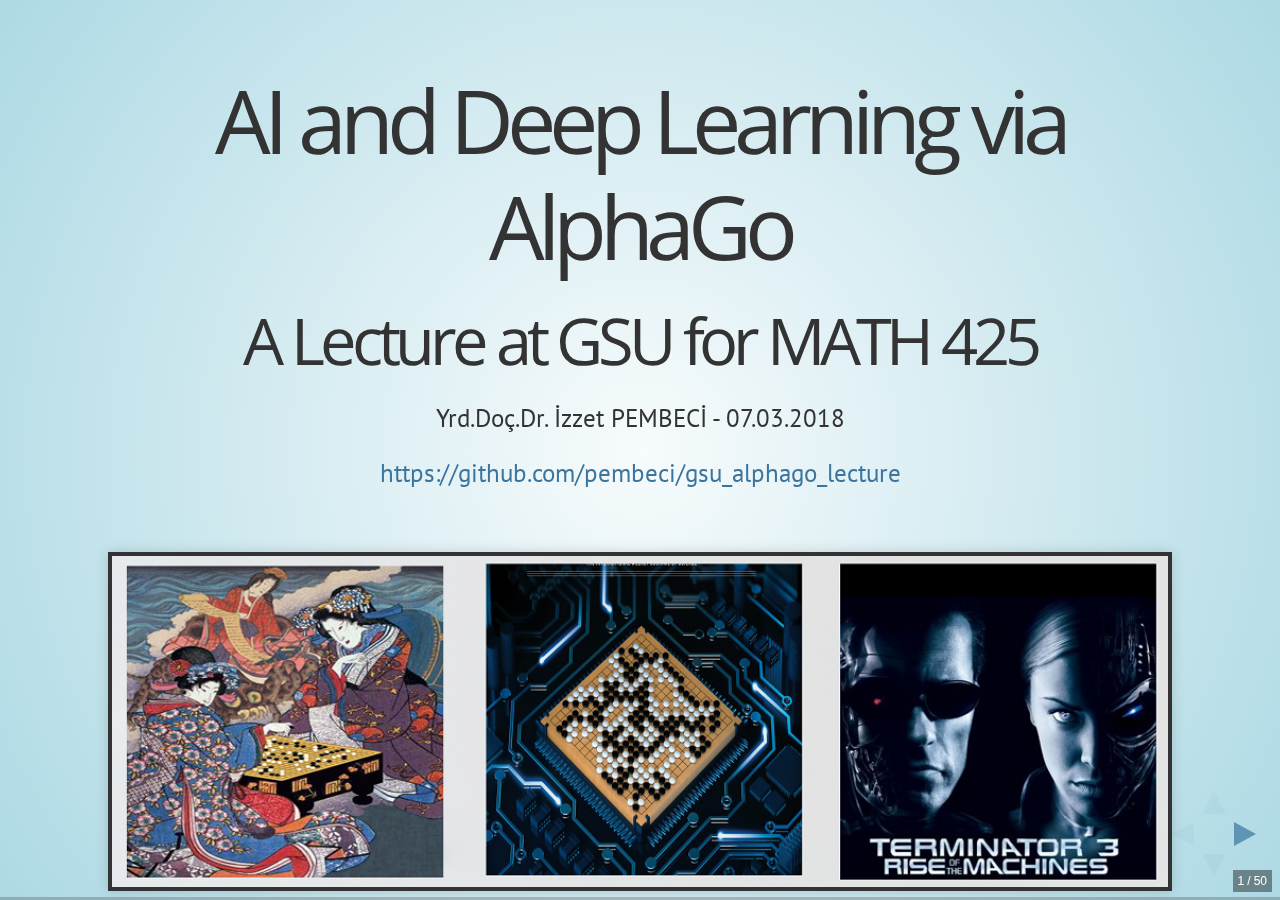
<file: index.html>
<!doctype html>
<html lang="en">

<head>
	<meta charset="utf-8">

	<title>AlphaGo and AI</title>

	<meta name="apple-mobile-web-app-capable" content="yes">
	<meta name="apple-mobile-web-app-status-bar-style" content="black-translucent">

	<meta name="viewport" content="width=device-width, initial-scale=1.0, maximum-scale=1.0, user-scalable=no, minimal-ui">
	<link rel="stylesheet" href="css/reveal.css">
	<link rel="stylesheet" href="css/theme/sky.css" id="theme">

	<!-- Code syntax highlighting -->
	<link rel="stylesheet" href="lib/css/zenburn.css">
	<style>
		.horitem {
			display: inline-block;
			height: 100%;
			margin: 5px;
			background-size: contain;
			background-repeat: no-repeat;
			background-position: 50% 50%;
		}

		.horitem * {
			background-size: contain;
			background-repeat: no-repeat;
			background-position: 50% 50%;
		}
	</style>

	<!-- Printing and PDF exports -->
	<script>
		var link = document.createElement('link');
		link.rel = 'stylesheet';
		link.type = 'text/css';
		link.href = window.location.search.match(/print-pdf/gi) ? 'css/print/pdf.css' : 'css/print/paper.css';
		document.getElementsByTagName('head')[0].appendChild(link);
	</script>

	<!--[if lt IE 9]>
		<script src="lib/js/html5shiv.js"></script>
		<![endif]-->
</head>

<body>

	<div class="reveal">

		<!-- Any section element inside of this container is displayed as a slide -->
		<div class="slides">
			<section>
				<h2>AI and Deep Learning via AlphaGo</h2>
				<h3>A Lecture at GSU for MATH 425</h3>
				<p>
					<small>Yrd.Doç.Dr. İzzet PEMBECİ - 07.03.2018</small><br />
					<small><a href="https://github.com/pembeci/gsu_alphago_lecture">https://github.com/pembeci/gsu_alphago_lecture</a></small>
				</p>
				<img src="img/go_poster_footer.png" />
			</section>

			<section>
				<section>
					<h3>Talk Plan</h3>
					<ul>
						<li><b>AI, Machine Learning, Data Science</b></li>
						<li>Why AlphaGo?</li>
						<li>Game of Go, How Computers Play Games</li>
						<li>AlphaGo
							<ul>
								<li>Monte Carlo Tree Search</li>
								<li>Reinforcement Learning</li>
								<li>Deep Learning</li>
							</ul>
						</li>
					</ul>
				</section>
				<section>
					<h3>Relation of AI, ML, DL</h3>
					<div class="stretch">
						<div class="horitem" style="height:100%; width:100%; background-image: url(img/ai_venn2.png)"></div>
					</div>
				</section>
				<section>
					<h3>Relation of AI, ML, DL</h3>
					<div class="stretch">
						<div class="horitem" style="height:100%; width:100%; background-image: url(img/ai_fields.jpg)"></div>
					</div>
				</section>
				<section>
					<h3>Relation of AI, ML, DL</h3>
					<div class="stretch">
						<div class="horitem" style="height:100%; width:100%; background-image: url(img/ai_domains.png)"></div>
					</div>
				</section>
				<section>
					<h3>Relation of AI, ML, DL</h3>
					<div class="stretch">
						<div class="horitem" style="height:100%; width:100%; background-image: url(img/ai_domains.jpg)"></div>
					</div>
				</section>
				<section>
					<h3>AI in Business</h3>
					<div class="stretch">
						<div class="horitem" style="height:100%; width:100%; background-image: url(img/ai_startups2.jpg)"></div>
					</div>
				</section>
				<section>
					<h3>AI in Business. Transportation</h3>
					<div class="stretch">
						<div class="horitem" style="height:100%; width:100%; background-image: url(img/ai_trasportation.jpg)"></div>
					</div>
				</section>
				<section>
					<h3>AI in Business. Health Care.</h3>
					<div class="stretch">
						<div class="horitem" style="height:100%; width:100%; background-image: url(img/ai-healthcare.jpg)"></div>
					</div>
				</section>
				<section>
					<h3>AI in Business. Across sectors & Global.</h3>
					<div class="stretch">
						<div class="horitem" style="height:100%; width:100%; background-image: url(img/ai_companies_map.jpg)"></div>
					</div>
				</section>
			</section>
			<section>
				<section>
					<h3>What About Data Science? DIKW Pyramid.</h3>
					<div class="stretch">
						<div class="horitem" style="height:100%; width:100%; background-image: url(img/dikw1.png)"></div>
					</div>
				</section>
				<section>
					<div class="stretch">
						<div class="horitem" style="width:100%; height:35%; background-image: url(img/dikw4.png)"></div>
	          <div class="horitem" style="width:55%; height:65%; background-image: url(img/dikw2.png)"></div>
						<div class="horitem" style="width:40%; height:65%; background-image: url(img/dikw3.jpg)"></div>
					</div>
				</section>
				<section>
					<h3>What About Data Science? Interdisciplinary.</h3>
					<div class="stretch">
						<div class="horitem" style="height:100%; width:100%; background-image: url(img/data_sci_venn2.jpg)"></div>
					</div>
			  </section>
				<section>
					<h3>Data Science is actually about Data Scientist.</h3>
					<div class="stretch">
						<div class="horitem" style="height:100%; width:100%; background-image: url(img/data-scientist-define.jpg)"></div>
					</div>
			  </section>
				<section>
					<h3>Data Science is actually about Data Scientist.</h3>
					<div class="stretch">
						<div class="horitem" style="height:100%; width:100%; background-image: url(img/data-scientist-venn1.jpg)"></div>
					</div>
			  </section>

				<section>
					<h3>How can I become a data scientist?</h3>
					<div class="stretch" style="margin-bottom: 3%;">
						<div class="horitem" style="height:100%; width:35%; background-image: url(img/data_scientist_def.png)"></div>
						<div class="horitem" style="height:100%; width:62%; background-image: url(img/ai_is_stats.jpeg)"></div>
					</div>
					<ul>
						<li>Learn statistics well</li>
						<li>Learn Python and/or R</li>
						<li>Learn Machine Learning Algorithms</li>
						<li>MOOCs, <a href="https://www.datacamp.com">Datacamp</a></li>
						<li>Hone your skills. Kaggle etc., Senior Design Project? Graduate Programs (MS, Phd)</li>
						<li>Google it. A good <a href="https://www.quora.com/How-can-I-become-a-data-scientist-1 ">page</a>.</li>
					</ul>
				</section>
			</section>
			</section>

      <section>
				<section>
					<h3>Talk Plan</h3>
					<ul>
						<li>AI, Machine Learning, Data Science<</li>
						<li><b>Why AlphaGo?</b></li>
						<li>Game of Go, How Computers Play Games</li>
						<li>AlphaGo
							<ul>
								<li>Monte Carlo Tree Search</li>
								<li>Reinforcement Learning</li>
								<li>Deep Learning</li>
							</ul>
						</li>
					</ul>
				</section>
					<section>
						<h3>Why AlphaGo?</h3>
						<div class="stretch">
							<div class="horitem" style="width:45%">
								<a href="http://bilmuh.mu.edu.tr/tr/etkinlik/bilgisayarlar-neden-go-oynayamayi-beceremezler-21-mart-cuma-3616">
									<div class="fragment" style="height:55%; background-image: url(img/seminer1.png);"></div>
								</a>
								<div class="fragment" style="height: 45%; background-image: url(img/Fan-Hui-vs-AlphaGo.jpg);">
								</div>
							</div>
							<div class="horitem" style="width:45%">
								<div class="fragment" style="height: 55%; background-image: url(img/nature-cover.jpg);">
								</div>
								<div class="fragment" style="height: 45%; background-image: url(img/sedol_match.jpg);">
								</div>
							</div>
						</div>
					</section>
					<section>
						<div class="stretch">
							<div class="horitem" style="height: 100%; width:100%; background-image: url(img/betting.jpg);"></div>
						</div>
					</section>

					<section data-background="img/korea1.jpg"></section>
					<section data-background="img/korea2.jpg"></section>
					<section data-background="img/watching6.jpg"></section>
					<section data-background="img/watching1.jpg"></section>
					<section data-background="img/watching5.jpg"></section>
					<section data-background="img/watching2.jpg"></section>
					<section data-background="img/watching3.jpg"></section>

					<section data-background="#666" style="background-image:url(img/alphago_logo_small.png);">
						<div class="stretch">
							<div class="horitem" style="height: 100%; width:100%; background-image: url(img/headline1.jpg);"></div>
						</div>
					</section>
					<section data-background="#666" style="background-image:url(img/alphago_logo_small.png);">
						<div class="stretch">
							<div class="horitem" style="height: 100%; width:100%; background-image: url(img/headline2.jpg);"></div>
						</div>
					</section>
					<section data-background="#666" style="background-image:url(img/alphago_logo_small.png);">
						<div class="stretch">
							<div class="horitem" style="height: 100%; width:100%; background-image: url(img/headline3.jpg);"></div>
						</div>
					</section>
					<section data-background="#666" style="background-image:url(img/alphago_logo_small.png);">
						<div class="stretch">
							<div class="horitem" style="height: 100%; width:100%; background-image: url(img/headline4.jpg);"></div>
						</div>
					</section>
					<section data-background="#666" style="background-image:url(img/alphago_logo_small.png);">
						<div class="stretch">
							<div class="horitem" style="height: 100%; width:100%; background-image: url(img/headline5.jpg);"></div>
						</div>
					</section>
			</section>

			<section>
					<section>
						<h3>Talk Plan</h3>
						<ul>
							<li>AI, Machine Learning, Data Science<</li>
							<li>Why AlphaGo?</li>
							<li><b>Game of Go, How Computers Play Games?</b></li>
							<li>AlphaGo
								<ul>
									<li>Monte Carlo Tree Search</li>
									<li>Reinforcement Learning</li>
									<li>Deep Learning</li>
								</ul>
							</li>
						</ul>
					</section>
				<section>
					<h3><img src="img/playing1.png" height=180 /><span style="padding: 0px 16px">Go</span>
						<img height=180 src="img/playing2.png" /></h3>
					<!-- <img style="position:absolute; top:-100px; left:-230px;" src="img/playing1.png" />
	                    <img style="position:absolute; top:-100px; right:-230px;" src="img/playing2.png" /> -->
					<ul>
						<li class="fragment">China (4th century BC, war, art), Korea (5th-7th cent.), Japan (7th cent., <a href="http://en.wikipedia.org/wiki/Four_go_houses">Go Houses</a>), West (1900's)</li>
						<li class="fragment">Turkey (90's, <a href="http://www.go.metu.edu.tr/alparkilinc.html">Alpar Kılınç</a>, <a href="https://eksisozluk.com/sibumi--153274">Şibumi</a>/<a href="https://eksisozluk.com/trevanian--33822">Trevanian</a>, <a href="http://www.tgod.org.tr/gohane">Türkiye
								Go Oyuncuları Derneği</a>)</li>
						<li class="fragment">Strong Philosophy, Insights, Simple Rules, Visual Intuition</li>
						<li class="fragment">Player rankings (30k &rarr; 1k &rarr; 1d &rarr; 9d &rarr; 1p &rarr; 9p)</li>
						<li class="fragment">How can I learn?: <a href="http://senseis.xmp.net/">Web</a>, <a href="http://www.goproblems.com/">Problems</a>, Books, <a href="http://en.wikipedia.org/wiki/Internet_Go_server">Go Servers</a> (IGS, KGS, <a href="http://en.wikipedia.org/wiki/Go_software#User_Interfaces">Clients</a>)</li>
					</ul>
				</section>
				<section>
					<h3>Go Basic Rules</h3>
					<div style="float: left; width:45%;"><img src="img/Go-board-animated.gif" /></div>
					<ul style="width:45%; font-size:80%;">
						<li>Chess like mechanics: 2-person, black&white <em>equal</em> pieces, played into <em>grid intersections</em></li>
						<li>Rule 1 (liberty): Each stone (stone group) needs empty neighbors to breathe, otherwise they die (captured).</li>
						<li>Rule 2 (ko): Board state can't repeat.</li>
						<li>All other concepts derive from these.</li>
						<li>Scoring: Area surrounded + captured stones + handicap</li>
					</ul>
				</section>
				<section>
					<h3>Go Wisdom</h3>
					<ul style="font-size:90%;">
						<li class="fragment">Give your opponent what he wants.</li>
						<li class="fragment">He who rides on a tiger can never get off.</li>
						<li class="fragment">A rich man should not pick quarrels.</li>
						<li class="fragment">Greed for the win takes the win away.</li>
						<li class="fragment">Don't try to win. Try not to lose.</li>
						<li class="fragment">You can play Go but don't let Go play you.</li>
						<li class="fragment">Never wrestle with a pig.</li>
						<li class="fragment">Make a fist before striking.</li>
						<li class="fragment">Play urgent moves before big moves.</li>
						<li class="fragment">Make a feint to the East while attacking in the West.</li>
						<li class="fragment">Play fast, die fast. Play slow, die slow.</li>
					</ul>
				</section>
			</section>

			<section>
				<section>
					<h3>AI Early History</h3>
					<ul style="font-size:90%;">
						<li class="fragment">1950 - Turing Test</li>
						<li class="fragment">1950 - Claude Shannon: Analysis of Chess as a Search Problem</li>
						<li class="fragment">1951 - Checker and Chess Programs</li>
						<li class="fragment">1956 - Dartmouth College summer <b>AI</b> conference</li>
						<li class="fragment">1959 - MIT AI Lab</li>
						<li class="fragment">1961 - Symbolic Computing, Calculus Problems</li>
						<li class="fragment">1965 - ELIZA, First chat bot</li>
						<li class="fragment">1966 - Machine Translation mission impossible.<br/>Natural Language Processing to sleep.</li>
						<li class="fragment">1969 - Minsky & Pappert, Perceptrons,<br/>but soon after Neural Networks to sleep</li>
						<li class="fragment">First Winter of AI</li>
					</ul>
				</section>
				<section>
					<h3>AI Recent History</h3>
					<ul style="font-size:85%;">
						<li class="fragment">1980s - Expert Systems, Commercialization</li>
						<li class="fragment">1986 - Neural Networks awakens. Backpropogation (1974)</li>
						<li class="fragment">1991 - Dart, 1991 First Gulf War</li>
						<li class="fragment">1994 - Chinook, English Checker Champion</li>
						<li class="fragment">1995 - No Hands Across America, 4500km, no gas/accelaration</li>
						<li class="fragment">1997 - Deep Blue beats Kasparov.</li>
						<li class="fragment">1997 - Othello (Reversi) World Champion</li>
						<li class="fragment">1998 - Furby, robotlar at home</li>
						<li class="fragment">1998 - TD-Gammon, Bakcgammon WC, Reinforcement Learning</li>
						<li class="fragment">2009 - Self Driving Car, Google</li>
						<li class="fragment">2011 - IBM Watson, Jeopardy World Champion</li>
						<li class="fragment">2013 - HRP2 (Japana/Google), drive a vehicle, walk over debris, climb a ladder, remove debris, walk through doors, cut through a wall, close valves and connect a hose</li>
						<li class="fragment">2016 - AlphaGo</li>
				</section>
				<section>
					<h3>Game Playing AI</h3>
					<ul>
						<li class="fragment">Test ground for AI methods, Challenging, Fun</li>
						<li class="fragment">Formally defined rules, Many possibilities (search space)</li>
						<li class="fragment">Uncertainties (opponent, luck), time constraints, partial information</li>
						<li class="fragment">Solved: Chinook (1994), Chess (Deep Blue-Kasparov 1997, Deep Fritz-Kramnik 2006), Othello (1997), Scrabble (Maven, 1998), Backgammon (TD-Gammon, 1998)</li>
						<li class="fragment">New Goals: <strike>Poker</strike>, <strike>Go</strike>, Boards Games (Settlers of Catan), MMORPG, General Game Playing</li>
					</ul>
				</section>
				<section>
					<h3>Game Trees</h3>
					<img src="img/arbre-tic-tac-toe1.gif" />
					<p>How Big: <a href="img/game_trees.png">Table</a></p>
				</section>
				<section>
					<h3>Exponential Growth</h3>
					<table style="font-size: 70%" cellspacing="0" cellpadding="5" border="1" rules="all">
						<thead>
							<tr>
								<th>Complexity Class</th>
								<th>N = 10</th>
								<th>N = 100</th>
								<th>N = 1,000</th>
								<th>...</th>
								<th>N = 1,000,000</th>
						</thead>
						<tbody>
							<tr>
								<td>O(1)</td>
								<td>1x10<sup>-7</sup><br>seconds</td>
								<td>1x10<sup>-7</sup><br>seconds</td>
								<td>1x10<sup>-7</sup><br>seconds</td>
								<td>...</td>
								<td>1x10<sup>-7</sup><br>seconds</td>

							<tr>
								<td>O(log<sub>2</sub>N)</td>
								<td>3.3x10<sup>-7</sup><br>seconds</td>
								<td>6.6x10<sup>-7</sup><br>seconds</td>
								<td>10x10<sup>-7</sup><br>seconds</td>
								<td>...</td>
								<td>20x10<sup>-7</sup><br>seconds</td>

							<tr>
								<td>O(N)</td>
								<td>1x10<sup>-7</sup><br>seconds</td>
								<td>1x10<sup>-6</sup><br>seconds</td>
								<td>1x10<sup>-5</sup><br>seconds</td>
								<td>...</td>
								<td>1x10<sup>-3</sup><br>seconds</td>

							<tr>
								<td>O(N<sup>2</sup>)</td>
								<td>1x10<sup>-6</sup><br>seconds</td>
								<td>1x10<sup>-4</sup><br>seconds</td>
								<td>1x10<sup>-2</sup><br>seconds</td>
								<td>...</td>
								<td>2.7<br>hours</td>

							<tr>
								<td>O(N<sup>3</sup>)</td>
								<td>1x10<sup>-5</sup><br>seconds</td>
								<td>1x10<sup>-2</sup><br>seconds</td>
								<td>10<br>seconds</td>
								<td>...</td>
								<td>3x10<sup>3</sup><br>years</td>

							<tr>
								<td>O(2<sup>N</sup>)</td>
								<td>1x10<sup>-5</sup><br>seconds</td>
								<td>4x10<sup>21</sup><br>centuries</td>
								<td>forgetaboutit</td>
								<td>...</td>
								<td>forgetaboutit</td>
						</tbody>
					</table>
				</section>
				<section>
					<h3>Evaluation Function</h3>
					<img src="img/eval_fn.gif" style="float:left; width:45%;" />
					<ul style="font-size: 80%; float:right; width:45%;">
						<li><code>f(P) = 200(K-K') + 9(Q-Q') + 5(R-R') + 3(B-B'+N-N') + (P-P') - 0.5(D-D'+S-S'+I-I') + 0.1(M-M') + ...</code></li>
						<li>K, Q, R, B, N, P are the number of white kings, queens, rooks, bishops, knights and pawns on the board.</li>
						<li>D, S, I are doubled, backward and isolated white pawns.</li>
						<li>M represents white mobility (measured, say, as the number of legal moves available to White)</li>
					</ul>
				</section>
				<section>
					<h3>Partial Search (Minimax, Alfa-Beta pruning)</h3>
					<img src="img/minimax_tree_chess.jpg" />
				</section>
				<section>
					<h3>Go and Search</h3>
					<img src="img/go_arama.jpg" />
				</section>
			</section>


			<section>
				<section>
					<h3>Talk Plan</h3>
					<ul>
						<li>AI, Machine Learning, Data Science<</li>
						<li>Why AlphaGo?</li>
						<li>Game of Go, How Computers Play Games</li>
						<li><b>AlphaGo</b>
							<ul>
								<li>Monte Carlo Tree Search</li>
								<li>Reinforcement Learning</li>
								<li>Deep Learning</li>
							</ul>
						</li>
					</ul>
				</section>
				<section>
					<h3>Monte Carlo Search Tree</h3>
					<div class="stretch">
						<div class="horitem" style="height:100%; width:100%;
                                                     background-image: url(img/MCTS.svg.png)"></div>
					</div>
				</section>
				<section>
					<h3>Monte Carlo Search Tree</h3>
					<div class="stretch">
						<div class="horitem" style="height:100%; width:100%;
                                                     background-image: url(img/alphago_mcst.jpg)"></div>
					</div>
				</section>
				<section>
					<h3>Reinforcement Learning</h3>
					<a href="https://slideplayer.com/slide/5336086/">LINK TO SLIDES :)</a>
				</section>
			</section>








			<section>
				<section>
					<h3>Deep Learning</h3>
					<ul>
						<li>Multilayer (deep) Artificial Neural Networks (<a href="https://lecture-demo.ira.uka.de/neural-network-demo/">simple NN demo</a> )</li>
						<li><a href="http://neuralnetworksanddeeplearning.com/chap1.html">Tutorial for ANN and Deep Learning</a></li>
						<li>Some mathematical/algorithmic improvements to NN</li>
						<li>Faster Computers. Parallel Computing, GPUs.</li>
						<li>Convolutional Networks (<a href="https://medium.freecodecamp.org/an-intuitive-guide-to-convolutional-neural-networks-260c2de0a050">good intro</a>), (<a href="https://distill.pub/2018/building-blocks/">interpretation</a>)</li>
						<li>Some Applications:
							<a href="http://bryanrussell.org/projects/recognitionBySceneAlignment/index.html">Object</a> <a href="http://www.clarifai.com/#demo">recognition</a>,
							<a href="http://cvlab.postech.ac.kr/research/dppnet/supplementary/index.html">Visual Question Answering</a>,
							<a href="http://erikbern.com/2016/01/21/analyzing-50k-fonts-using-deep-neural-networks/">Fonts</a>,

							<a href="http://rare-technologies.com/word2vec-tutorial/">Word Vectors</a> (
							<a href="http://multithreaded.stitchfix.com/blog/2015/03/11/word-is-worth-a-thousand-vectors/">an application</a>),
							<a href="https://www.jukedeck.com/">Generate Music</a>,
							<a href="https://deepart.io/latest/">DeepArt</a>
						</li>
						<li><a href="http://www.kdnuggets.com/2016/01/seven-steps-deep-learning.html">Other resources</a></li>
					</ul>
			</section>
			<section>
				<h3>AlphaGo Architecture (DL and RL)</h3>
				<div class="stretch">
					<div class="horitem" style="height:100%; width:100%;
																									 background-image: url(img/alphago_mimari.jpg)"></div>
				</div>
         <p align=center><a href="https://www.slideshare.net/DaveSelinger/chakrabarti-alpha-go-analysis">slides</a></p>
				</section>
				<section>QUESTIONS?</section>
			</section>


		</div>

	</div>

	<script src="lib/js/head.min.js"></script>
	<script src="js/reveal.js"></script>

	<script>
		// Full list of configuration options available at:
		// https://github.com/hakimel/reveal.js#configuration
		Reveal.initialize({
			controls: true,
			progress: true,
			history: true,
			center: true,
			slideNumber: 'c/t',
			viewDistance: 3,

			transition: 'convex', // none/fade/slide/convex/concave/zoom

			// Optional reveal.js plugins
			dependencies: [{
					src: 'lib/js/classList.js',
					condition: function() {
						return !document.body.classList;
					}
				},
				{
					src: 'plugin/markdown/marked.js',
					condition: function() {
						return !!document.querySelector('[data-markdown]');
					}
				},
				{
					src: 'plugin/markdown/markdown.js',
					condition: function() {
						return !!document.querySelector('[data-markdown]');
					}
				},
				{
					src: 'plugin/highlight/highlight.js',
					async: true,
					callback: function() {
						hljs.initHighlightingOnLoad();
					}
				},
				{
					src: 'plugin/zoom-js/zoom.js',
					async: true
				},
				{
					src: 'plugin/notes/notes.js',
					async: true
				}
			]
		});
	</script>

</body>

</html>
</file>
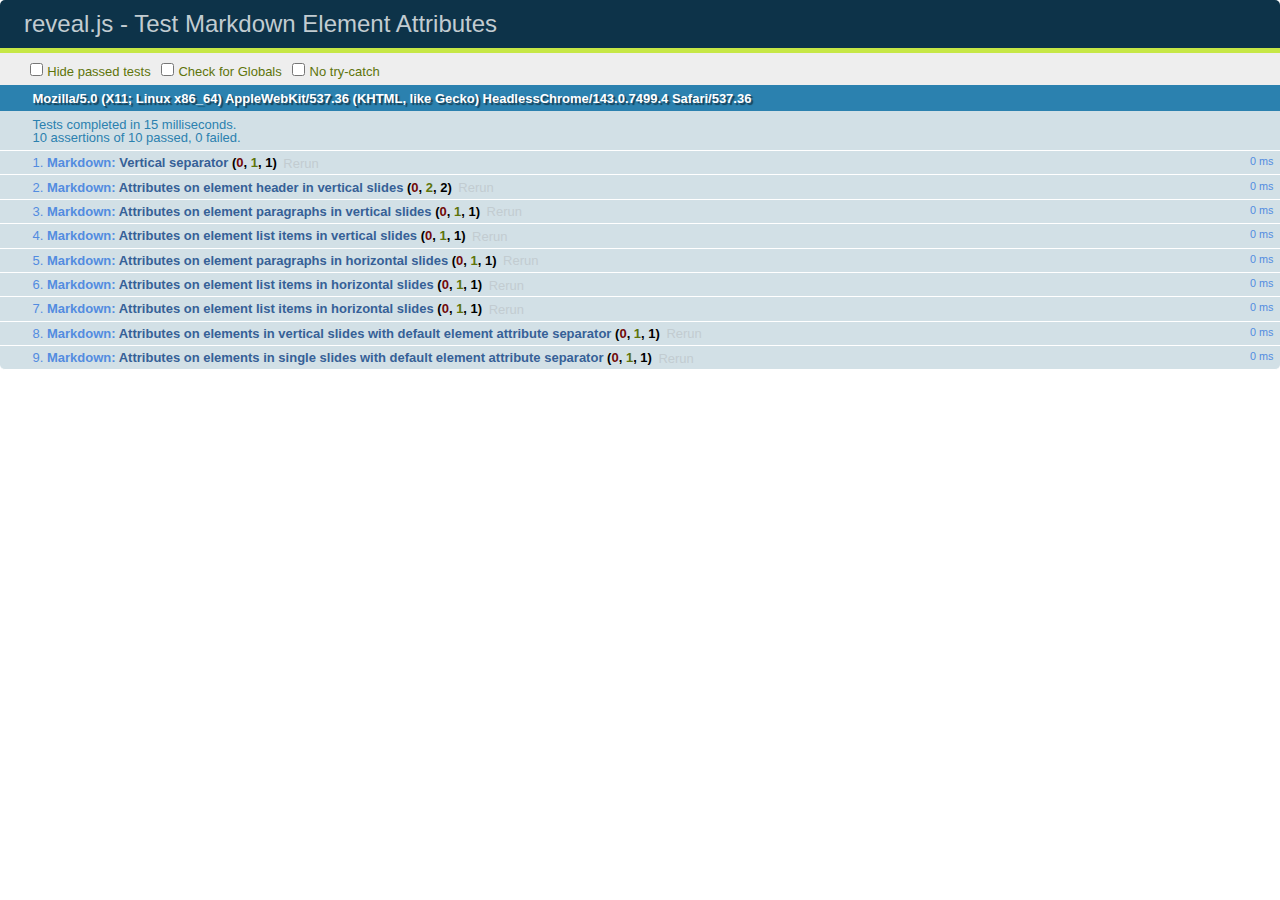
<file: test/test-markdown-element-attributes.html>
<!doctype html>
<html lang="en">

	<head>
		<meta charset="utf-8">

		<title>reveal.js - Test Markdown Element Attributes</title>

		<link rel="stylesheet" href="../css/reveal.css">
		<link rel="stylesheet" href="qunit-1.12.0.css">
	</head>

	<body style="overflow: auto;">

		<div id="qunit"></div>
		<div id="qunit-fixture"></div>

		<div class="reveal" style="display: none;">

			<div class="slides">

				<!-- <section data-markdown="example.md" data-separator="^\n\n\n" data-separator-vertical="^\n\n"></section> -->

				<!-- Slides are separated by newline + three dashes + newline, vertical slides identical but two dashes -->
				<section data-markdown data-separator="^\n---\n$" data-separator-vertical="^\n--\n$" data-element-attributes="{_\s*?([^}]+?)}">>
					<script type="text/template">
						## Slide 1.1
						<!-- {_class="fragment fade-out" data-fragment-index="1"} -->

						--

						## Slide 1.2
						<!-- {_class="fragment shrink"} -->

						Paragraph 1
						<!-- {_class="fragment grow"} -->

						Paragraph 2
						<!-- {_class="fragment grow"} -->

						- list item 1 <!-- {_class="fragment grow"} -->
						- list item 2 <!-- {_class="fragment grow"} -->
						- list item 3 <!-- {_class="fragment grow"} -->


						---

						## Slide 2


						Paragraph 1.2  
						multi-line <!-- {_class="fragment highlight-red"} -->

						Paragraph 2.2 <!-- {_class="fragment highlight-red"} -->

						Paragraph 2.3 <!-- {_class="fragment highlight-red"} -->

						Paragraph 2.4 <!-- {_class="fragment highlight-red"} -->

						- list item 1 <!-- {_class="fragment highlight-green"} -->
						- list item 2<!-- {_class="fragment highlight-green"} -->
						- list item 3<!-- {_class="fragment highlight-green"} -->
						- list item 4
						<!-- {_class="fragment highlight-green"} -->
						- list item 5<!-- {_class="fragment highlight-green"} -->

						Test

						![Example Picture](examples/assets/image2.png)
						<!-- {_class="reveal stretch"} -->

					</script>
				</section>



				<section 	data-markdown data-separator="^\n\n\n"
									data-separator-vertical="^\n\n"
									data-separator-notes="^Note:"
									data-charset="utf-8">
					<script type="text/template">
						# Test attributes in Markdown with default separator
						## Slide 1 Def <!-- .element: class="fragment highlight-red" data-fragment-index="1" -->


						## Slide 2 Def
						<!-- .element: class="fragment highlight-red" -->

					</script>
				</section>

				<section data-markdown>
				  <script type="text/template">
					## Hello world
					A paragraph
					<!-- .element: class="fragment highlight-blue" -->
				  </script>
				</section>

				<section data-markdown>
				  <script type="text/template">
					## Hello world

					Multiple  
					Line
					<!-- .element: class="fragment highlight-blue" -->
				  </script>
				</section>

				<section data-markdown>
				  <script type="text/template">
					## Hello world

					Test<!-- .element: class="fragment highlight-blue" -->

					More Test
				  </script>
				</section>


			</div>

		</div>

		<script src="../lib/js/head.min.js"></script>
		<script src="../js/reveal.js"></script>
		<script src="../plugin/markdown/marked.js"></script>
		<script src="../plugin/markdown/markdown.js"></script>
		<script src="qunit-1.12.0.js"></script>

		<script src="test-markdown-element-attributes.js"></script>

	</body>
</html>
</file>
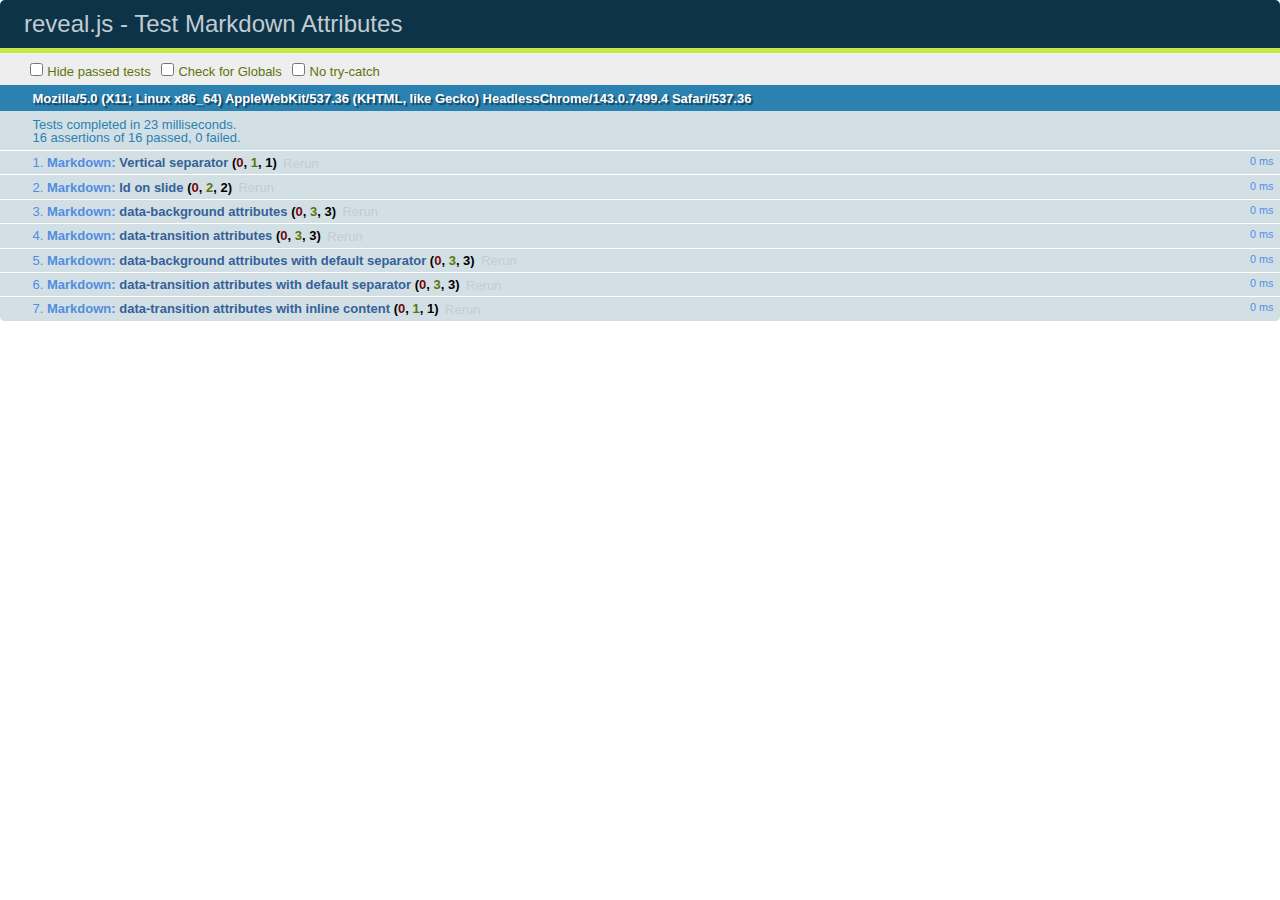
<file: test/test-markdown-slide-attributes.html>
<!doctype html>
<html lang="en">

	<head>
		<meta charset="utf-8">

		<title>reveal.js - Test Markdown Attributes</title>

		<link rel="stylesheet" href="../css/reveal.css">
		<link rel="stylesheet" href="qunit-1.12.0.css">
	</head>

	<body style="overflow: auto;">

		<div id="qunit"></div>
		<div id="qunit-fixture"></div>

		<div class="reveal" style="display: none;">

			<div class="slides">

				<!-- <section data-markdown="example.md" data-separator="^\n\n\n" data-separator-vertical="^\n\n"></section> -->

				<!-- Slides are separated by three lines, vertical slides by two lines, attributes are one any line starting with (spaces and) two dashes -->
				<section 	data-markdown data-separator="^\n\n\n"
									data-separator-vertical="^\n\n"
									data-separator-notes="^Note:"
									data-attributes="--\s(.*?)$"
									data-charset="utf-8">
					<script type="text/template">
						# Test attributes in Markdown
						## Slide 1



						## Slide 2
						<!-- -- id="slide2" data-transition="zoom" data-background="#A0C66B" -->


						## Slide 2.1
						<!-- -- data-background="#ff0000" data-transition="fade" -->


						## Slide 2.2
						[Link to Slide2](#/slide2)



						## Slide 3
						<!-- -- data-transition="zoom" data-background="#C6916B" -->



						## Slide 4
					</script>
				</section>

				<section 	data-markdown data-separator="^\n\n\n"
									data-separator-vertical="^\n\n"
									data-separator-notes="^Note:"
									data-charset="utf-8">
					<script type="text/template">
						# Test attributes in Markdown with default separator
						## Slide 1 Def



						## Slide 2 Def
						<!-- .slide: id="slide2def" data-transition="concave" data-background="#A7C66B" -->


						## Slide 2.1 Def
						<!-- .slide: data-background="#f70000" data-transition="page" -->


						## Slide 2.2 Def
						[Link to Slide2](#/slide2def)



						## Slide 3 Def
						<!-- .slide: data-transition="concave" data-background="#C7916B" -->



						## Slide 4
					</script>
				</section>

				<section data-markdown>
					<script type="text/template">
						<!-- .slide: data-background="#ff0000" -->
						## Hello world
					</script>
				</section>

				<section data-markdown>
					<script type="text/template">
						## Hello world
						<!-- .slide: data-background="#ff0000" -->
					</script>
				</section>

				<section data-markdown>
					<script type="text/template">
						## Hello world

						Test
						<!-- .slide: data-background="#ff0000" -->

						More Test
					</script>
				</section>

			</div>

		</div>

		<script src="../lib/js/head.min.js"></script>
		<script src="../js/reveal.js"></script>
		<script src="../plugin/markdown/marked.js"></script>
		<script src="../plugin/markdown/markdown.js"></script>
		<script src="qunit-1.12.0.js"></script>

		<script src="test-markdown-slide-attributes.js"></script>

	</body>
</html>
</file>
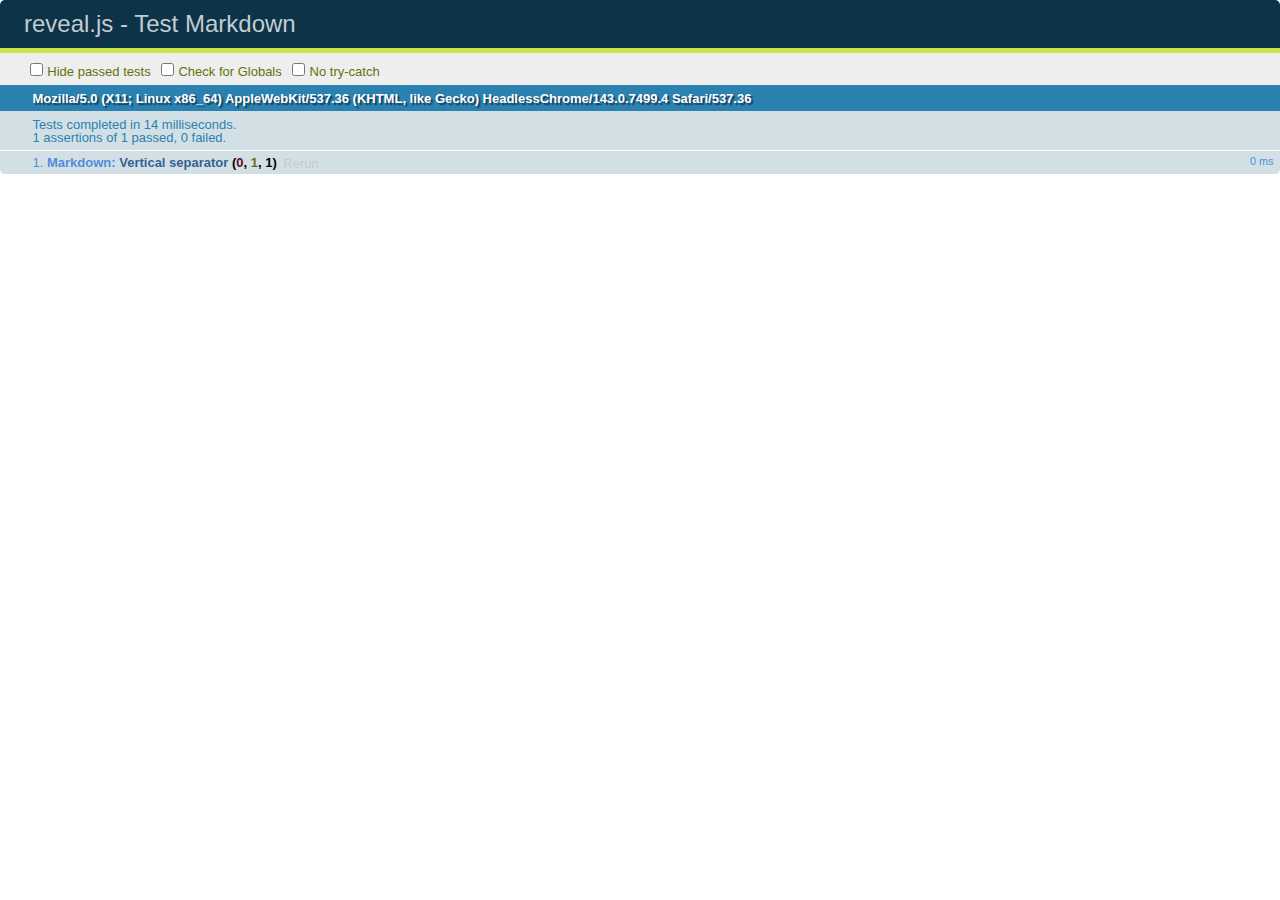
<file: test/test-markdown.html>
<!doctype html>
<html lang="en">

	<head>
		<meta charset="utf-8">

		<title>reveal.js - Test Markdown</title>

		<link rel="stylesheet" href="../css/reveal.css">
		<link rel="stylesheet" href="qunit-1.12.0.css">
	</head>

	<body style="overflow: auto;">

		<div id="qunit"></div>
  		<div id="qunit-fixture"></div>

		<div class="reveal" style="display: none;">

			<div class="slides">

				<!-- <section data-markdown="example.md" data-separator="^\n\n\n" data-separator-vertical="^\n\n"></section> -->

				<!-- Slides are separated by newline + three dashes + newline, vertical slides identical but two dashes -->
				<section data-markdown data-separator="^\n---\n$" data-separator-vertical="^\n--\n$">
					<script type="text/template">
						## Slide 1.1

						--

						## Slide 1.2

						---

						## Slide 2
					</script>
				</section>

			</div>

		</div>

		<script src="../lib/js/head.min.js"></script>
		<script src="../js/reveal.js"></script>
		<script src="../plugin/markdown/marked.js"></script>
		<script src="../plugin/markdown/markdown.js"></script>
		<script src="qunit-1.12.0.js"></script>

		<script src="test-markdown.js"></script>

	</body>
</html>
</file>
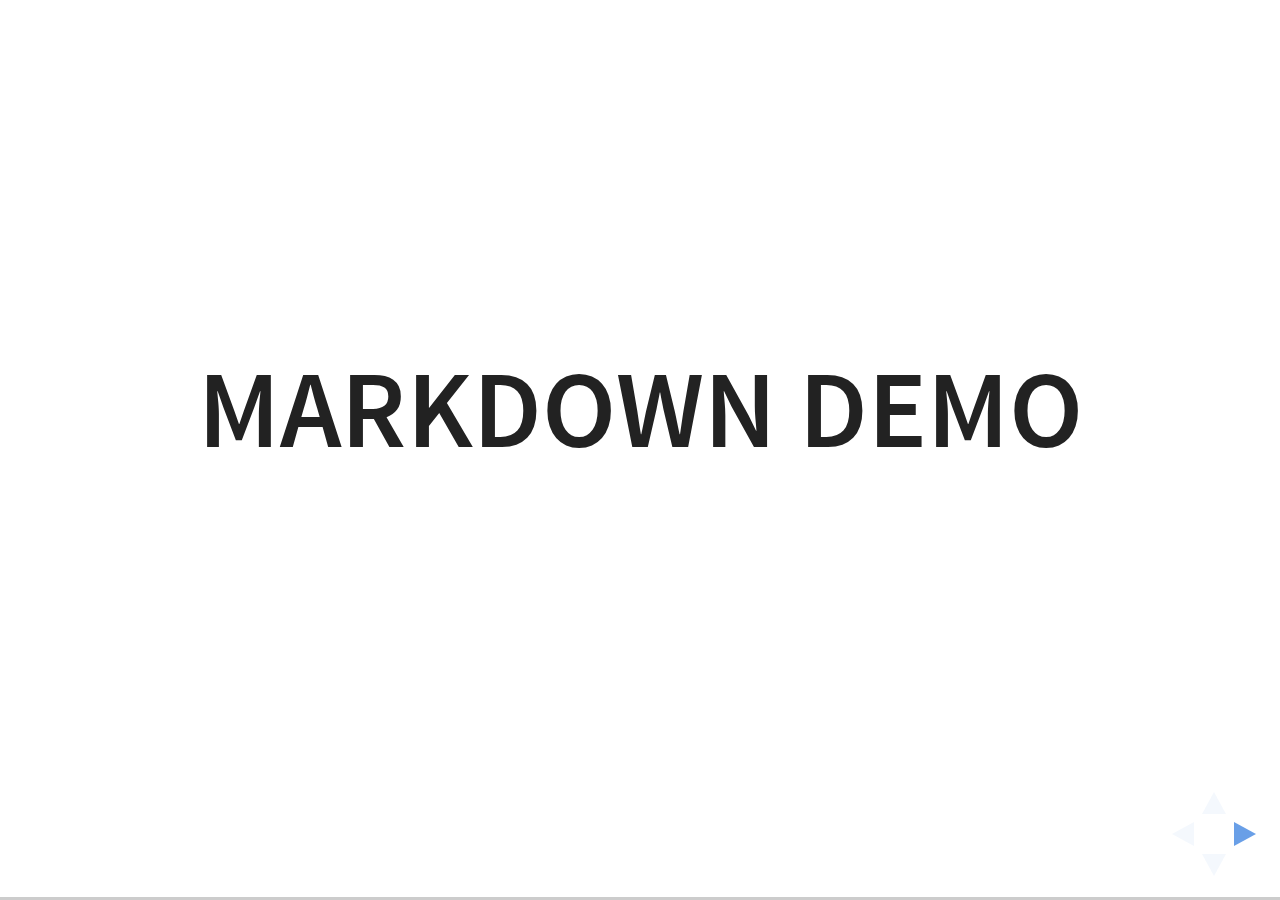
<file: plugin/markdown/example.html>
<!doctype html>
<html lang="en">

	<head>
		<meta charset="utf-8">

		<title>reveal.js - Markdown Demo</title>

		<link rel="stylesheet" href="../../css/reveal.css">
		<link rel="stylesheet" href="../../css/theme/white.css" id="theme">

        <link rel="stylesheet" href="../../lib/css/zenburn.css">
	</head>

	<body>

		<div class="reveal">

			<div class="slides">

                <!-- Use external markdown resource, separate slides by three newlines; vertical slides by two newlines -->
                <section data-markdown="example.md" data-separator="^\n\n\n" data-separator-vertical="^\n\n"></section>

                <!-- Slides are separated by three dashes (quick 'n dirty regular expression) -->
                <section data-markdown data-separator="---">
                    <script type="text/template">
                        ## Demo 1
                        Slide 1
                        ---
                        ## Demo 1
                        Slide 2
                        ---
                        ## Demo 1
                        Slide 3
                    </script>
                </section>

                <!-- Slides are separated by newline + three dashes + newline, vertical slides identical but two dashes -->
                <section data-markdown data-separator="^\n---\n$" data-separator-vertical="^\n--\n$">
                    <script type="text/template">
                        ## Demo 2
                        Slide 1.1

                        --

                        ## Demo 2
                        Slide 1.2

                        ---

                        ## Demo 2
                        Slide 2
                    </script>
                </section>

                <!-- No "extra" slides, since there are no separators defined (so they'll become horizontal rulers) -->
                <section data-markdown>
                    <script type="text/template">
                        A

                        ---

                        B

                        ---

                        C
                    </script>
                </section>

                <!-- Slide attributes -->
                <section data-markdown>
                    <script type="text/template">
                        <!-- .slide: data-background="#000000" -->
                        ## Slide attributes
                    </script>
                </section>

                <!-- Element attributes -->
                <section data-markdown>
                    <script type="text/template">
                        ## Element attributes
                        - Item 1 <!-- .element: class="fragment" data-fragment-index="2" -->
                        - Item 2 <!-- .element: class="fragment" data-fragment-index="1" -->
                    </script>
                </section>

                <!-- Code -->
                <section data-markdown>
                    <script type="text/template">
                        ```php
                        public function foo()
                        {
                            $foo = array(
                                'bar' => 'bar'
                            )
                        }
                        ```
                    </script>
                </section>

            </div>
		</div>

		<script src="../../lib/js/head.min.js"></script>
		<script src="../../js/reveal.js"></script>

		<script>

			Reveal.initialize({
				controls: true,
				progress: true,
				history: true,
				center: true,

				// Optional libraries used to extend on reveal.js
				dependencies: [
					{ src: '../../lib/js/classList.js', condition: function() { return !document.body.classList; } },
					{ src: 'marked.js', condition: function() { return !!document.querySelector( '[data-markdown]' ); } },
                    { src: 'markdown.js', condition: function() { return !!document.querySelector( '[data-markdown]' ); } },
                    { src: '../highlight/highlight.js', async: true, callback: function() { hljs.initHighlightingOnLoad(); } },
					{ src: '../notes/notes.js' }
				]
			});

		</script>

	</body>
</html>
</file>
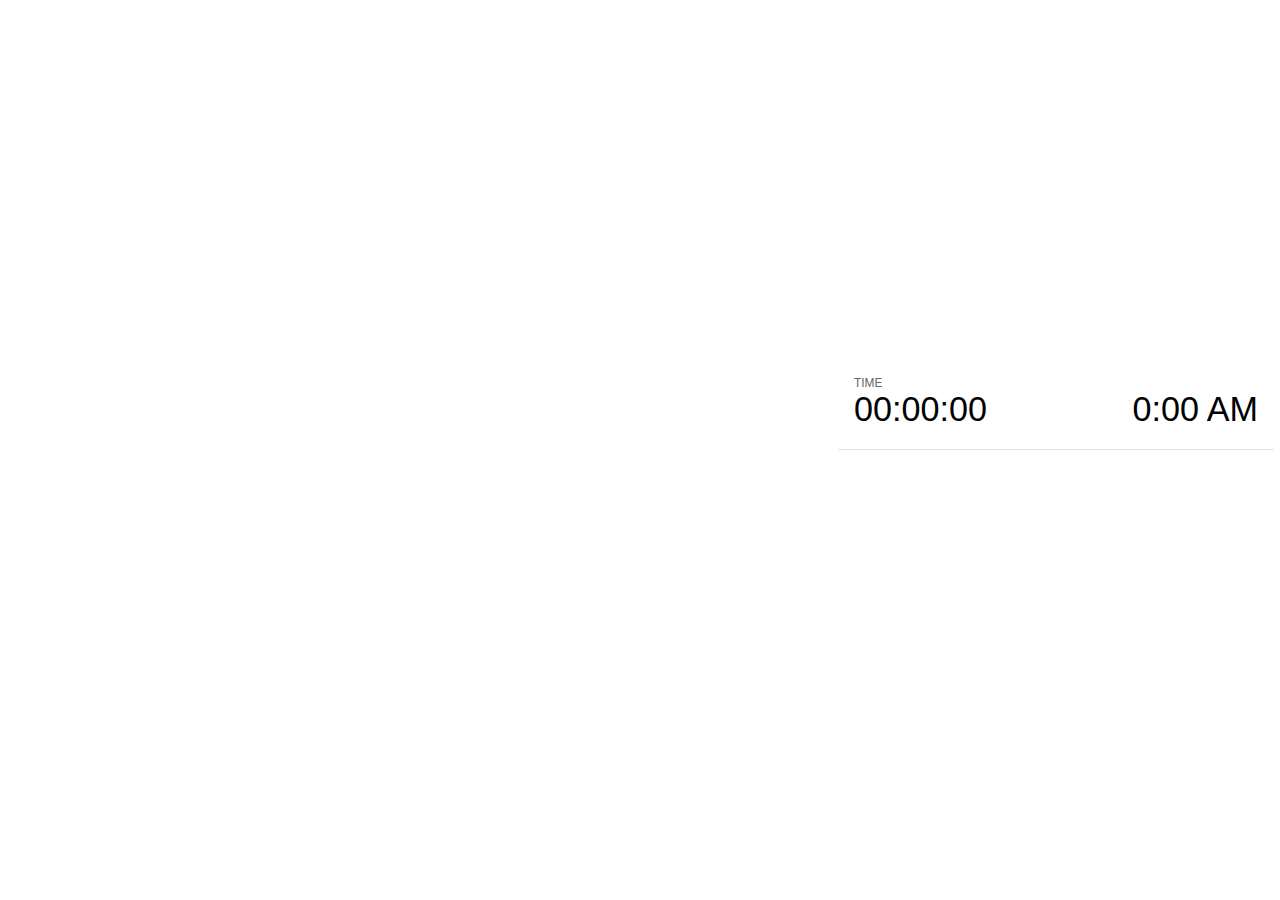
<file: plugin/notes/notes.html>
<!doctype html>
<html lang="en">
	<head>
		<meta charset="utf-8">

		<title>reveal.js - Slide Notes</title>

		<style>
			body {
				font-family: Helvetica;
			}

			#current-slide,
			#upcoming-slide,
			#speaker-controls {
				padding: 6px;
				box-sizing: border-box;
				-moz-box-sizing: border-box;
			}

			#current-slide iframe,
			#upcoming-slide iframe {
				width: 100%;
				height: 100%;
				border: 1px solid #ddd;
			}

			#current-slide .label,
			#upcoming-slide .label {
				position: absolute;
				top: 10px;
				left: 10px;
				font-weight: bold;
				font-size: 14px;
				z-index: 2;
				color: rgba( 255, 255, 255, 0.9 );
			}

			#current-slide {
				position: absolute;
				width: 65%;
				height: 100%;
				top: 0;
				left: 0;
				padding-right: 0;
			}

			#upcoming-slide {
				position: absolute;
				width: 35%;
				height: 40%;
				right: 0;
				top: 0;
			}

			#speaker-controls {
				position: absolute;
				top: 40%;
				right: 0;
				width: 35%;
				height: 60%;
				overflow: auto;

				font-size: 18px;
			}

				.speaker-controls-time.hidden,
				.speaker-controls-notes.hidden {
					display: none;
				}

				.speaker-controls-time .label,
				.speaker-controls-notes .label {
					text-transform: uppercase;
					font-weight: normal;
					font-size: 0.66em;
					color: #666;
					margin: 0;
				}

				.speaker-controls-time {
					border-bottom: 1px solid rgba( 200, 200, 200, 0.5 );
					margin-bottom: 10px;
					padding: 10px 16px;
					padding-bottom: 20px;
					cursor: pointer;
				}

				.speaker-controls-time .reset-button {
					opacity: 0;
					float: right;
					color: #666;
					text-decoration: none;
				}
				.speaker-controls-time:hover .reset-button {
					opacity: 1;
				}

				.speaker-controls-time .timer,
				.speaker-controls-time .clock {
					width: 50%;
					font-size: 1.9em;
				}

				.speaker-controls-time .timer {
					float: left;
				}

				.speaker-controls-time .clock {
					float: right;
					text-align: right;
				}

				.speaker-controls-time span.mute {
					color: #bbb;
				}

				.speaker-controls-notes {
					padding: 10px 16px;
				}

				.speaker-controls-notes .value {
					margin-top: 5px;
					line-height: 1.4;
					font-size: 1.2em;
				}

			.clear {
				clear: both;
			}

			@media screen and (max-width: 1080px) {
				#speaker-controls {
					font-size: 16px;
				}
			}

			@media screen and (max-width: 900px) {
				#speaker-controls {
					font-size: 14px;
				}
			}

			@media screen and (max-width: 800px) {
				#speaker-controls {
					font-size: 12px;
				}
			}

		</style>
	</head>

	<body>

		<div id="current-slide"></div>
		<div id="upcoming-slide"><span class="label">UPCOMING:</span></div>
		<div id="speaker-controls">
			<div class="speaker-controls-time">
				<h4 class="label">Time <span class="reset-button">Click to Reset</span></h4>
				<div class="clock">
					<span class="clock-value">0:00 AM</span>
				</div>
				<div class="timer">
					<span class="hours-value">00</span><span class="minutes-value">:00</span><span class="seconds-value">:00</span>
				</div>
				<div class="clear"></div>
			</div>

			<div class="speaker-controls-notes hidden">
				<h4 class="label">Notes</h4>
				<div class="value"></div>
			</div>
		</div>

		<script src="../../plugin/markdown/marked.js"></script>
		<script>

			(function() {

				var notes,
					notesValue,
					currentState,
					currentSlide,
					upcomingSlide,
					connected = false;

				window.addEventListener( 'message', function( event ) {

					var data = JSON.parse( event.data );

					// Messages sent by the notes plugin inside of the main window
					if( data && data.namespace === 'reveal-notes' ) {
						if( data.type === 'connect' ) {
							handleConnectMessage( data );
						}
						else if( data.type === 'state' ) {
							handleStateMessage( data );
						}
					}
					// Messages sent by the reveal.js inside of the current slide preview
					else if( data && data.namespace === 'reveal' ) {
						if( /ready/.test( data.eventName ) ) {
							// Send a message back to notify that the handshake is complete
							window.opener.postMessage( JSON.stringify({ namespace: 'reveal-notes', type: 'connected'} ), '*' );
						}
						else if( /slidechanged|fragmentshown|fragmenthidden|overviewshown|overviewhidden|paused|resumed/.test( data.eventName ) && currentState !== JSON.stringify( data.state ) ) {
							window.opener.postMessage( JSON.stringify({ method: 'setState', args: [ data.state ]} ), '*' );
						}
					}

				} );

				/**
				 * Called when the main window is trying to establish a
				 * connection.
				 */
				function handleConnectMessage( data ) {

					if( connected === false ) {
						connected = true;

						setupIframes( data );
						setupKeyboard();
						setupNotes();
						setupTimer();
					}

				}

				/**
				 * Called when the main window sends an updated state.
				 */
				function handleStateMessage( data ) {

					// Store the most recently set state to avoid circular loops
					// applying the same state
					currentState = JSON.stringify( data.state );

					// No need for updating the notes in case of fragment changes
					if ( data.notes ) {
						notes.classList.remove( 'hidden' );
						notesValue.style.whiteSpace = data.whitespace;
						if( data.markdown ) {
							notesValue.innerHTML = marked( data.notes );
						}
						else {
							notesValue.innerHTML = data.notes;
						}
					}
					else {
						notes.classList.add( 'hidden' );
					}

					// Update the note slides
					currentSlide.contentWindow.postMessage( JSON.stringify({ method: 'setState', args: [ data.state ] }), '*' );
					upcomingSlide.contentWindow.postMessage( JSON.stringify({ method: 'setState', args: [ data.state ] }), '*' );
					upcomingSlide.contentWindow.postMessage( JSON.stringify({ method: 'next' }), '*' );

				}

				// Limit to max one state update per X ms
				handleStateMessage = debounce( handleStateMessage, 200 );

				/**
				 * Forward keyboard events to the current slide window.
				 * This enables keyboard events to work even if focus
				 * isn't set on the current slide iframe.
				 */
				function setupKeyboard() {

					document.addEventListener( 'keydown', function( event ) {
						currentSlide.contentWindow.postMessage( JSON.stringify({ method: 'triggerKey', args: [ event.keyCode ] }), '*' );
					} );

				}

				/**
				 * Creates the preview iframes.
				 */
				function setupIframes( data ) {

					var params = [
						'receiver',
						'progress=false',
						'history=false',
						'transition=none',
						'autoSlide=0',
						'backgroundTransition=none'
					].join( '&' );

					var hash = '#/' + data.state.indexh + '/' + data.state.indexv;
					var currentURL = data.url + '?' + params + '&postMessageEvents=true' + hash;
					var upcomingURL = data.url + '?' + params + '&controls=false' + hash;

					currentSlide = document.createElement( 'iframe' );
					currentSlide.setAttribute( 'width', 1280 );
					currentSlide.setAttribute( 'height', 1024 );
					currentSlide.setAttribute( 'src', currentURL );
					document.querySelector( '#current-slide' ).appendChild( currentSlide );

					upcomingSlide = document.createElement( 'iframe' );
					upcomingSlide.setAttribute( 'width', 640 );
					upcomingSlide.setAttribute( 'height', 512 );
					upcomingSlide.setAttribute( 'src', upcomingURL );
					document.querySelector( '#upcoming-slide' ).appendChild( upcomingSlide );

				}

				/**
				 * Setup the notes UI.
				 */
				function setupNotes() {

					notes = document.querySelector( '.speaker-controls-notes' );
					notesValue = document.querySelector( '.speaker-controls-notes .value' );

				}

				/**
				 * Create the timer and clock and start updating them
				 * at an interval.
				 */
				function setupTimer() {

					var start = new Date(),
						timeEl = document.querySelector( '.speaker-controls-time' ),
						clockEl = timeEl.querySelector( '.clock-value' ),
						hoursEl = timeEl.querySelector( '.hours-value' ),
						minutesEl = timeEl.querySelector( '.minutes-value' ),
						secondsEl = timeEl.querySelector( '.seconds-value' );

					function _updateTimer() {

						var diff, hours, minutes, seconds,
							now = new Date();

						diff = now.getTime() - start.getTime();
						hours = Math.floor( diff / ( 1000 * 60 * 60 ) );
						minutes = Math.floor( ( diff / ( 1000 * 60 ) ) % 60 );
						seconds = Math.floor( ( diff / 1000 ) % 60 );

						clockEl.innerHTML = now.toLocaleTimeString( 'en-US', { hour12: true, hour: '2-digit', minute:'2-digit' } );
						hoursEl.innerHTML = zeroPadInteger( hours );
						hoursEl.className = hours > 0 ? '' : 'mute';
						minutesEl.innerHTML = ':' + zeroPadInteger( minutes );
						minutesEl.className = minutes > 0 ? '' : 'mute';
						secondsEl.innerHTML = ':' + zeroPadInteger( seconds );

					}

					// Update once directly
					_updateTimer();

					// Then update every second
					setInterval( _updateTimer, 1000 );

					timeEl.addEventListener( 'click', function() {
						start = new Date();
						_updateTimer();
						return false;
					} );

				}

				function zeroPadInteger( num ) {

					var str = '00' + parseInt( num );
					return str.substring( str.length - 2 );

				}

				/**
				 * Limits the frequency at which a function can be called.
				 */
				function debounce( fn, ms ) {

					var lastTime = 0,
						timeout;

					return function() {

						var args = arguments;
						var context = this;

						clearTimeout( timeout );

						var timeSinceLastCall = Date.now() - lastTime;
						if( timeSinceLastCall > ms ) {
							fn.apply( context, args );
							lastTime = Date.now();
						}
						else {
							timeout = setTimeout( function() {
								fn.apply( context, args );
								lastTime = Date.now();
							}, ms - timeSinceLastCall );
						}

					}

				}

			})();

		</script>
	</body>
</html>
</file>
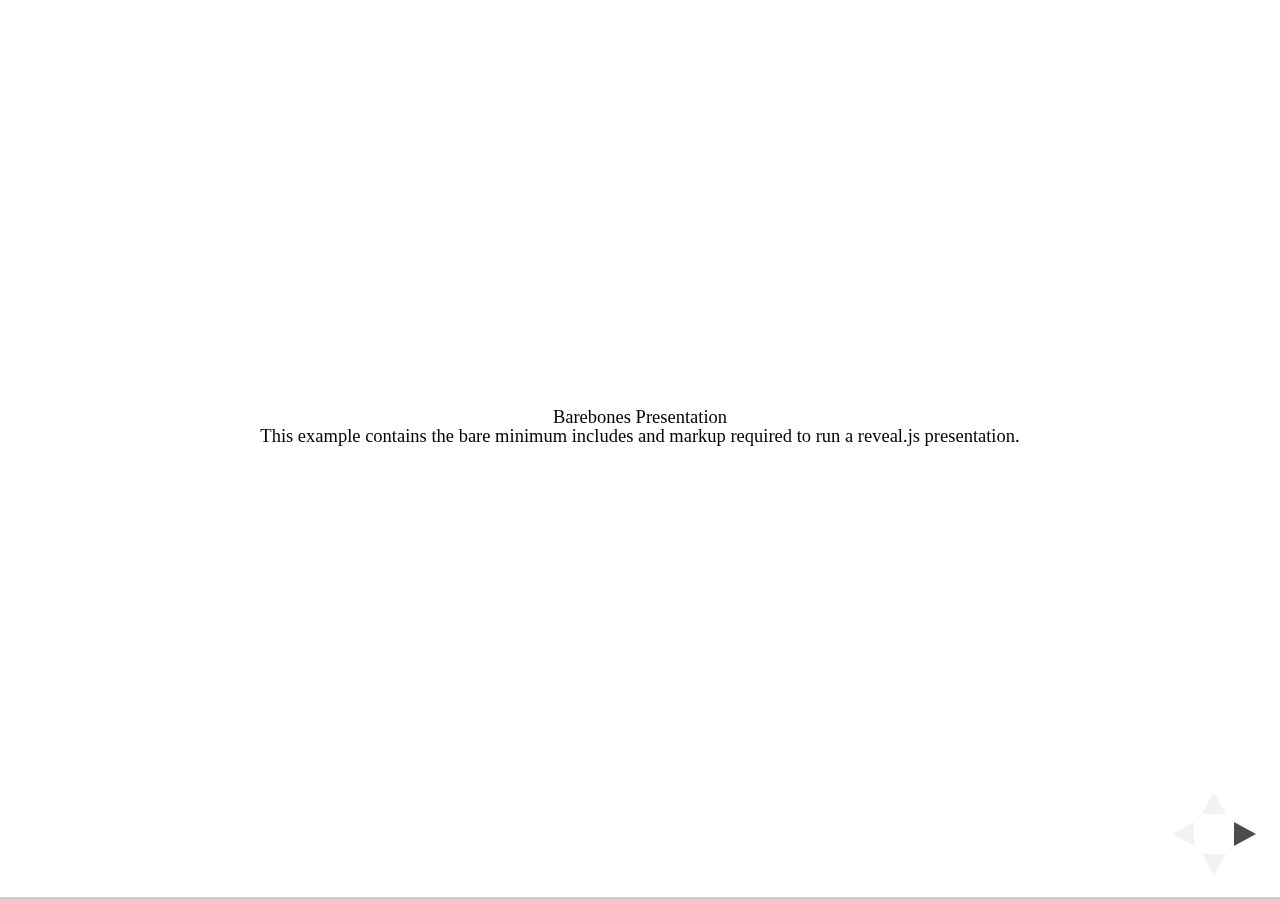
<file: test/examples/barebones.html>
<!doctype html>
<html lang="en">

	<head>
		<meta charset="utf-8">

		<title>reveal.js - Barebones</title>

		<link rel="stylesheet" href="../../css/reveal.css">
	</head>

	<body>

		<div class="reveal">

			<div class="slides">

				<section>
					<h2>Barebones Presentation</h2>
					<p>This example contains the bare minimum includes and markup required to run a reveal.js presentation.</p>
				</section>

				<section>
					<h2>No Theme</h2>
					<p>There's no theme included, so it will fall back on browser defaults.</p>
				</section>

			</div>

		</div>

		<script src="../../js/reveal.js"></script>

		<script>

			Reveal.initialize();

		</script>

	</body>
</html>
</file>
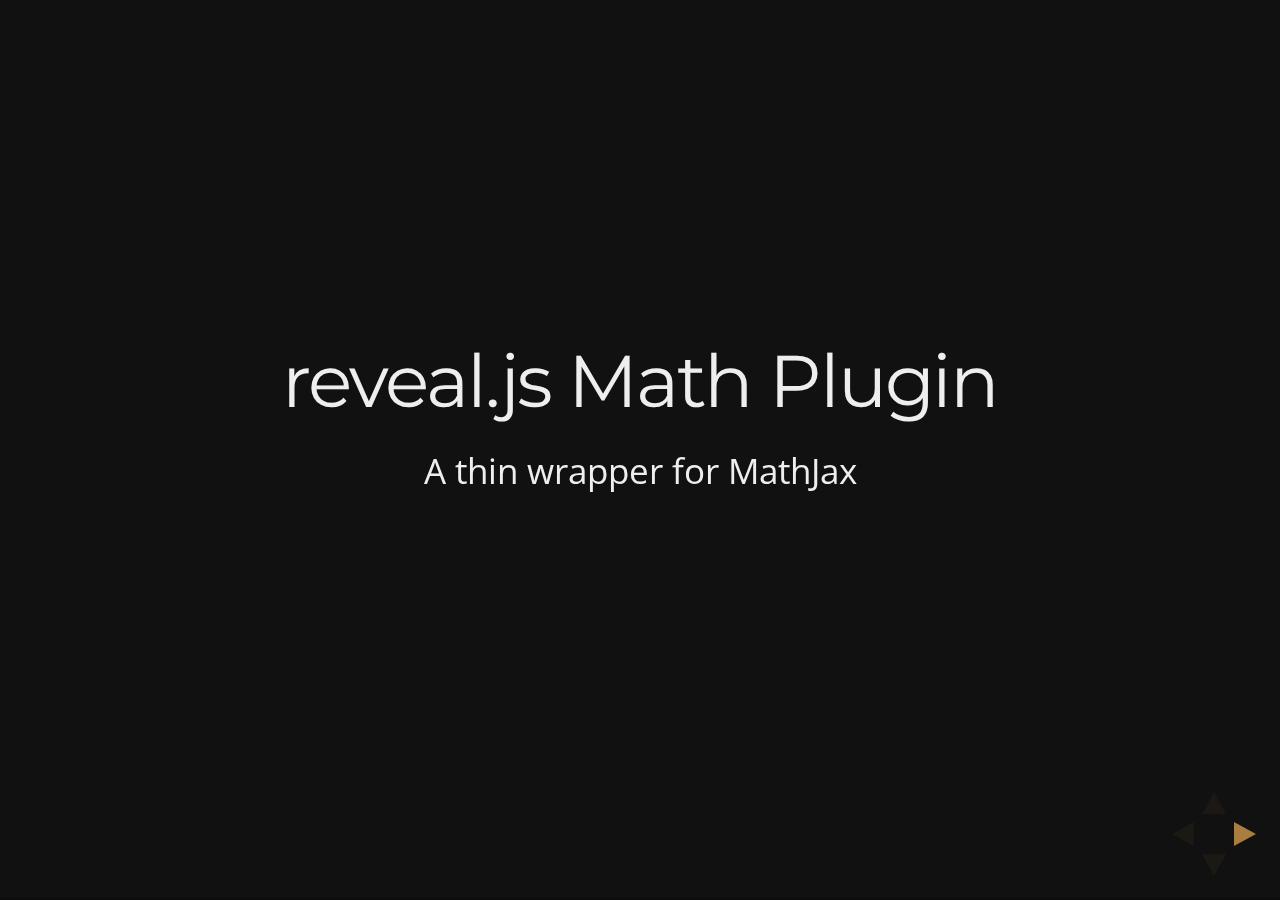
<file: test/examples/math.html>
<!doctype html>
<html lang="en">

	<head>
		<meta charset="utf-8">

		<title>reveal.js - Math Plugin</title>

		<meta name="viewport" content="width=device-width, initial-scale=1.0, maximum-scale=1.0, user-scalable=no">

		<link rel="stylesheet" href="../../css/reveal.css">
		<link rel="stylesheet" href="../../css/theme/night.css" id="theme">
	</head>

	<body>

		<div class="reveal">

			<div class="slides">

				<section>
					<h2>reveal.js Math Plugin</h2>
					<p>A thin wrapper for MathJax</p>
				</section>

				<section>
					<h3>The Lorenz Equations</h3>

					\[\begin{aligned}
					\dot{x} &amp; = \sigma(y-x) \\
					\dot{y} &amp; = \rho x - y - xz \\
					\dot{z} &amp; = -\beta z + xy
					\end{aligned} \]
				</section>

				<section>
					<h3>The Cauchy-Schwarz Inequality</h3>

					<script type="math/tex; mode=display">
						\left( \sum_{k=1}^n a_k b_k \right)^2 \leq \left( \sum_{k=1}^n a_k^2 \right) \left( \sum_{k=1}^n b_k^2 \right)
					</script>
				</section>

				<section>
					<h3>A Cross Product Formula</h3>

					\[\mathbf{V}_1 \times \mathbf{V}_2 =  \begin{vmatrix}
					\mathbf{i} &amp; \mathbf{j} &amp; \mathbf{k} \\
					\frac{\partial X}{\partial u} &amp;  \frac{\partial Y}{\partial u} &amp; 0 \\
					\frac{\partial X}{\partial v} &amp;  \frac{\partial Y}{\partial v} &amp; 0
					\end{vmatrix}  \]
				</section>

				<section>
					<h3>The probability of getting \(k\) heads when flipping \(n\) coins is</h3>

					\[P(E)   = {n \choose k} p^k (1-p)^{ n-k} \]
				</section>

				<section>
					<h3>An Identity of Ramanujan</h3>

					\[ \frac{1}{\Bigl(\sqrt{\phi \sqrt{5}}-\phi\Bigr) e^{\frac25 \pi}} =
					1+\frac{e^{-2\pi}} {1+\frac{e^{-4\pi}} {1+\frac{e^{-6\pi}}
					{1+\frac{e^{-8\pi}} {1+\ldots} } } } \]
				</section>

				<section>
					<h3>A Rogers-Ramanujan Identity</h3>

					\[  1 +  \frac{q^2}{(1-q)}+\frac{q^6}{(1-q)(1-q^2)}+\cdots =
					\prod_{j=0}^{\infty}\frac{1}{(1-q^{5j+2})(1-q^{5j+3})}\]
				</section>

				<section>
					<h3>Maxwell&#8217;s Equations</h3>

					\[  \begin{aligned}
					\nabla \times \vec{\mathbf{B}} -\, \frac1c\, \frac{\partial\vec{\mathbf{E}}}{\partial t} &amp; = \frac{4\pi}{c}\vec{\mathbf{j}} \\   \nabla \cdot \vec{\mathbf{E}} &amp; = 4 \pi \rho \\
					\nabla \times \vec{\mathbf{E}}\, +\, \frac1c\, \frac{\partial\vec{\mathbf{B}}}{\partial t} &amp; = \vec{\mathbf{0}} \\
					\nabla \cdot \vec{\mathbf{B}} &amp; = 0 \end{aligned}
					\]
				</section>

				<section>
					<section>
						<h3>The Lorenz Equations</h3>

						<div class="fragment">
							\[\begin{aligned}
							\dot{x} &amp; = \sigma(y-x) \\
							\dot{y} &amp; = \rho x - y - xz \\
							\dot{z} &amp; = -\beta z + xy
							\end{aligned} \]
						</div>
					</section>

					<section>
						<h3>The Cauchy-Schwarz Inequality</h3>

						<div class="fragment">
							\[ \left( \sum_{k=1}^n a_k b_k \right)^2 \leq \left( \sum_{k=1}^n a_k^2 \right) \left( \sum_{k=1}^n b_k^2 \right) \]
						</div>
					</section>

					<section>
						<h3>A Cross Product Formula</h3>

						<div class="fragment">
							\[\mathbf{V}_1 \times \mathbf{V}_2 =  \begin{vmatrix}
							\mathbf{i} &amp; \mathbf{j} &amp; \mathbf{k} \\
							\frac{\partial X}{\partial u} &amp;  \frac{\partial Y}{\partial u} &amp; 0 \\
							\frac{\partial X}{\partial v} &amp;  \frac{\partial Y}{\partial v} &amp; 0
							\end{vmatrix}  \]
						</div>
					</section>

					<section>
						<h3>The probability of getting \(k\) heads when flipping \(n\) coins is</h3>

						<div class="fragment">
							\[P(E)   = {n \choose k} p^k (1-p)^{ n-k} \]
						</div>
					</section>

					<section>
						<h3>An Identity of Ramanujan</h3>

						<div class="fragment">
							\[ \frac{1}{\Bigl(\sqrt{\phi \sqrt{5}}-\phi\Bigr) e^{\frac25 \pi}} =
							1+\frac{e^{-2\pi}} {1+\frac{e^{-4\pi}} {1+\frac{e^{-6\pi}}
							{1+\frac{e^{-8\pi}} {1+\ldots} } } } \]
						</div>
					</section>

					<section>
						<h3>A Rogers-Ramanujan Identity</h3>

						<div class="fragment">
							\[  1 +  \frac{q^2}{(1-q)}+\frac{q^6}{(1-q)(1-q^2)}+\cdots =
							\prod_{j=0}^{\infty}\frac{1}{(1-q^{5j+2})(1-q^{5j+3})}\]
						</div>
					</section>

					<section>
						<h3>Maxwell&#8217;s Equations</h3>

						<div class="fragment">
							\[  \begin{aligned}
							\nabla \times \vec{\mathbf{B}} -\, \frac1c\, \frac{\partial\vec{\mathbf{E}}}{\partial t} &amp; = \frac{4\pi}{c}\vec{\mathbf{j}} \\   \nabla \cdot \vec{\mathbf{E}} &amp; = 4 \pi \rho \\
							\nabla \times \vec{\mathbf{E}}\, +\, \frac1c\, \frac{\partial\vec{\mathbf{B}}}{\partial t} &amp; = \vec{\mathbf{0}} \\
							\nabla \cdot \vec{\mathbf{B}} &amp; = 0 \end{aligned}
							\]
						</div>
					</section>
				</section>

			</div>

		</div>

		<script src="../../lib/js/head.min.js"></script>
		<script src="../../js/reveal.js"></script>

		<script>

			Reveal.initialize({
				history: true,
				transition: 'linear',

				math: {
					// mathjax: 'http://cdn.mathjax.org/mathjax/latest/MathJax.js',
					config: 'TeX-AMS_HTML-full'
				},

				dependencies: [
					{ src: '../../lib/js/classList.js' },
					{ src: '../../plugin/math/math.js', async: true }
				]
			});

		</script>

	</body>
</html>
</file>
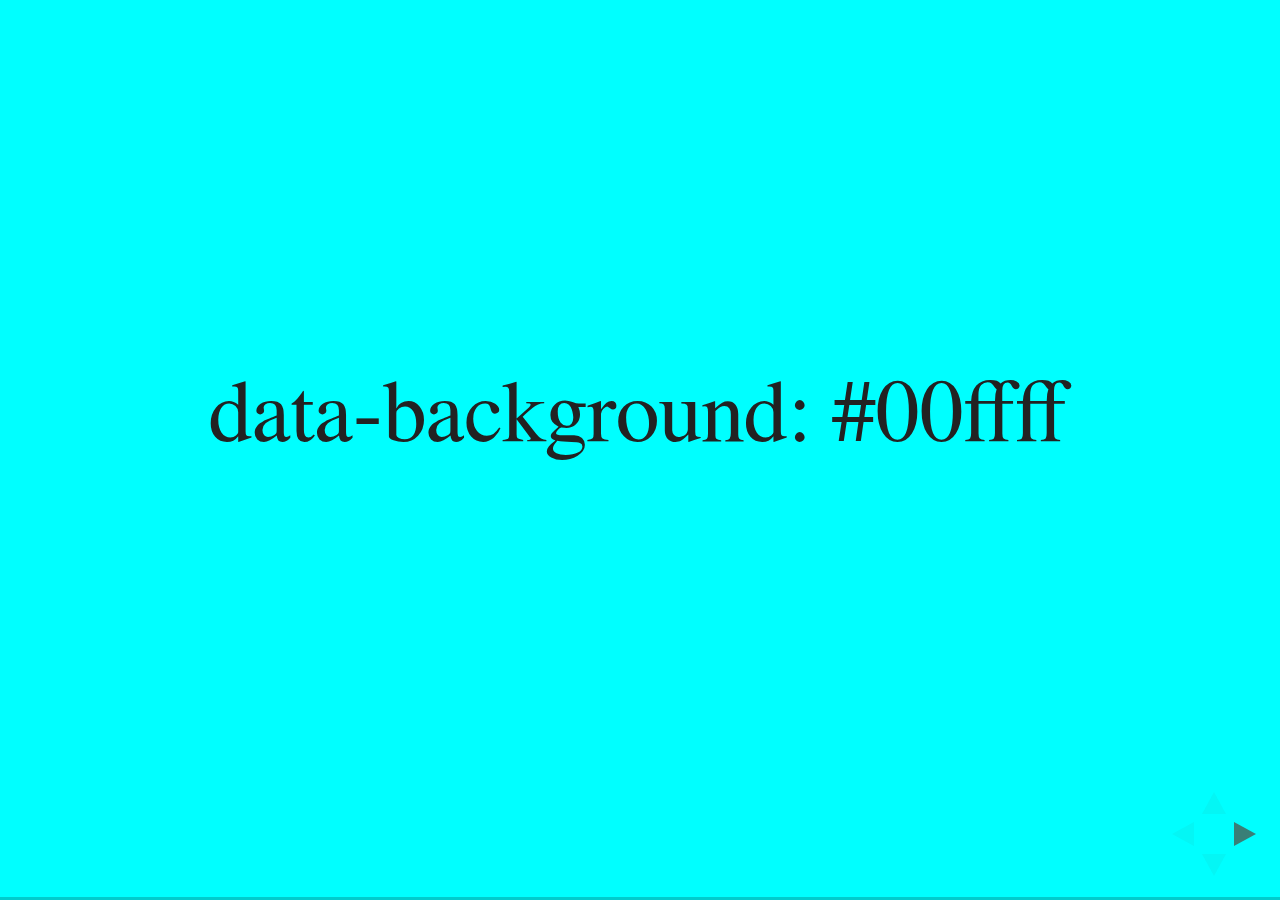
<file: test/examples/slide-backgrounds.html>
<!doctype html>
<html lang="en">

	<head>
		<meta charset="utf-8">

		<title>reveal.js - Slide Backgrounds</title>

		<meta name="viewport" content="width=device-width, initial-scale=1.0, maximum-scale=1.0, user-scalable=no">

		<link rel="stylesheet" href="../../css/reveal.css">
		<link rel="stylesheet" href="../../css/theme/serif.css" id="theme">
		<style type="text/css" media="screen">
			.slides section.has-dark-background,
			.slides section.has-dark-background h2 {
				color: #fff;
			}
			.slides section.has-light-background,
			.slides section.has-light-background h2 {
				color: #222;
			}
		</style>
	</head>

	<body>

		<div class="reveal">

			<div class="slides">

				<section data-background="#00ffff">
					<h2>data-background: #00ffff</h2>
				</section>

				<section data-background="#bb00bb">
					<h2>data-background: #bb00bb</h2>
				</section>

				<section data-background-color="lightblue">
					<h2>data-background: lightblue</h2>
				</section>

				<section>
					<section data-background="#ff0000">
						<h2>data-background: #ff0000</h2>
					</section>
					<section data-background="rgba(0, 0, 0, 0.2)">
						<h2>data-background: rgba(0, 0, 0, 0.2)</h2>
					</section>
					<section data-background="salmon">
						<h2>data-background: salmon</h2>
					</section>
				</section>

				<section data-background="rgba(0, 100, 100, 0.2)">
					<section>
						<h2>Background applied to stack</h2>
					</section>
					<section>
						<h2>Background applied to stack</h2>
					</section>
					<section data-background="rgb(66, 66, 66)">
						<h2>Background applied to slide inside of stack</h2>
					</section>
				</section>

				<section data-background-transition="slide" data-background="assets/image1.png">
					<h2>Background image</h2>
				</section>

				<section>
					<section data-background-transition="slide" data-background="assets/image1.png">
						<h2>Background image</h2>
					</section>
					<section data-background-transition="slide" data-background="assets/image1.png">
						<h2>Background image</h2>
					</section>
				</section>

				<section data-background="assets/image2.png" data-background-size="100px" data-background-repeat="repeat" data-background-color="#111">
					<h2>Background image</h2>
					<pre>data-background-size="100px" data-background-repeat="repeat" data-background-color="#111"</pre>
				</section>

				<section data-background="#888888">
					<h2>Same background twice (1/2)</h2>
				</section>
				<section data-background="#888888">
					<h2>Same background twice (2/2)</h2>
				</section>

				<section data-background-video="https://s3.amazonaws.com/static.slid.es/site/homepage/v1/homepage-video-editor.mp4,https://s3.amazonaws.com/static.slid.es/site/homepage/v1/homepage-video-editor.webm">
					<h2>Video background</h2>
				</section>

				<section data-background-iframe="https://slides.com">
					<h2>Iframe background</h2>
				</section>

				<section>
					<section data-background="#417203">
						<h2>Same background twice vertical (1/2)</h2>
					</section>
					<section data-background="#417203">
						<h2>Same background twice vertical (2/2)</h2>
					</section>
				</section>

				<section data-background="#934f4d">
					<h2>Same background from horizontal to vertical (1/3)</h2>
				</section>
				<section>
					<section data-background="#934f4d">
						<h2>Same background from horizontal to vertical (2/3)</h2>
					</section>
					<section data-background="#934f4d">
						<h2>Same background from horizontal to vertical (3/3)</h2>
					</section>
				</section>

			</div>

		</div>

		<script src="../../lib/js/head.min.js"></script>
		<script src="../../js/reveal.js"></script>

		<script>

			// Full list of configuration options available here:
			// https://github.com/hakimel/reveal.js#configuration
			Reveal.initialize({
				center: true,
				// rtl: true,

				transition: 'linear',
				// transitionSpeed: 'slow',
				// backgroundTransition: 'slide'
			});

		</script>

	</body>
</html>
</file>
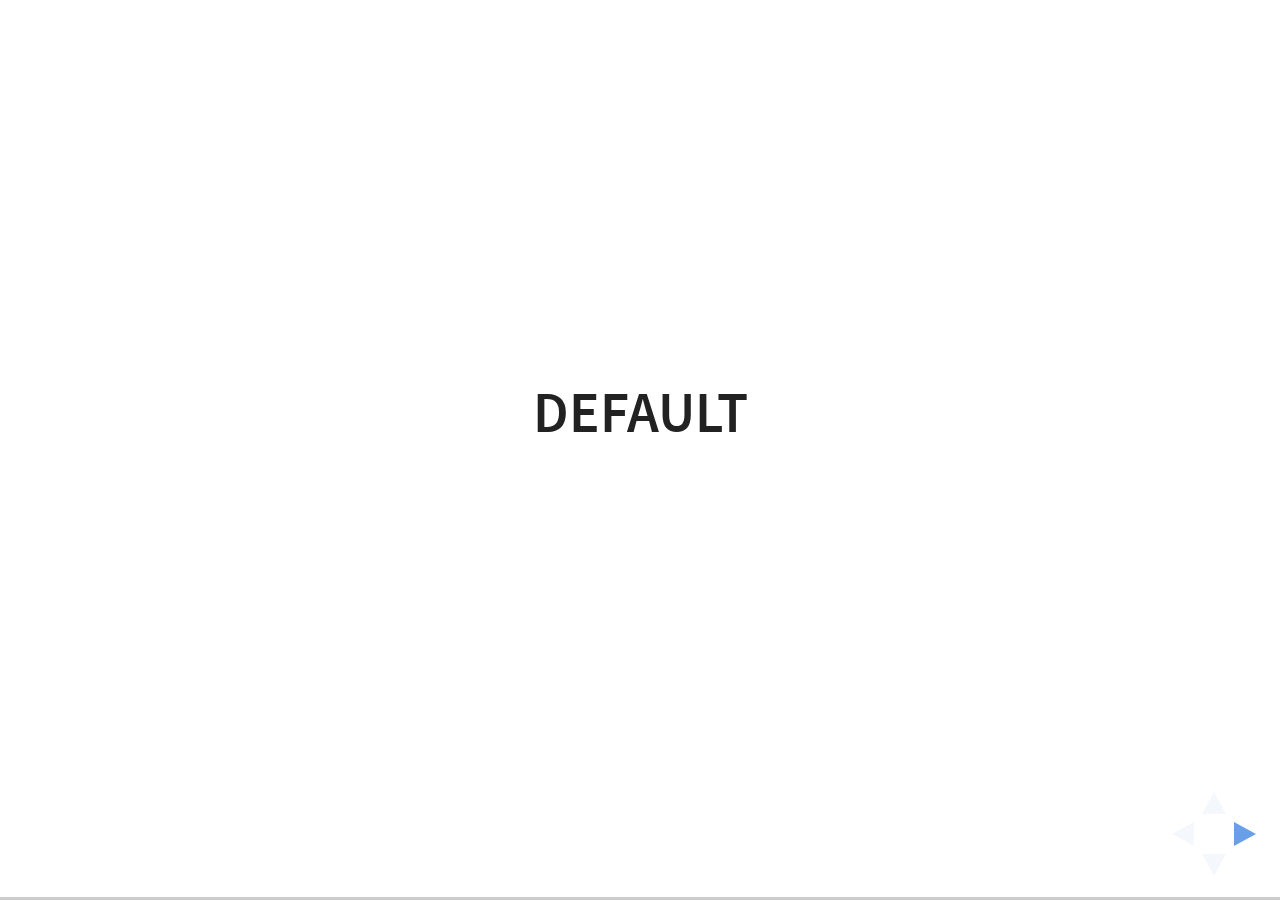
<file: test/examples/slide-transitions.html>
<!doctype html>
<html lang="en">

	<head>
		<meta charset="utf-8">

		<title>reveal.js - Slide Transitions</title>

		<link rel="stylesheet" href="../../css/reveal.css">
		<link rel="stylesheet" href="../../css/theme/white.css" id="theme">
		<style type="text/css" media="screen">
			.slides section.has-dark-background,
			.slides section.has-dark-background h3 {
				color: #fff;
			}
			.slides section.has-light-background,
			.slides section.has-light-background h3 {
				color: #222;
			}
		</style>
	</head>

	<body>

		<div class="reveal">

			<div class="slides">

				<section>
					<h3>Default</h3>
				</section>

				<section>
					<h3>Default</h3>
				</section>

				<section data-transition="zoom">
					<h3>data-transition: zoom</h3>
				</section>

				<section data-transition="zoom-in fade-out">
					<h3>data-transition: zoom-in fade-out</h3>
				</section>

				<section>
					<h3>Default</h3>
				</section>

				<section data-transition="convex">
					<h3>data-transition: convex</h3>
				</section>

				<section data-transition="convex-in concave-out">
					<h3>data-transition: convex-in concave-out</h3>
				</section>

				<section>
					<section data-transition="zoom">
						<h3>Default</h3>
					</section>
					<section data-transition="concave">
						<h3>data-transition: concave</h3>
					</section>
					<section data-transition="convex-in fade-out">
						<h3>data-transition: convex-in fade-out</h3>
					</section>
					<section>
						<h3>Default</h3>
					</section>
				</section>

				<section data-transition="none">
					<h3>data-transition: none</h3>
				</section>

				<section>
					<h3>Default</h3>
				</section>

			</div>

		</div>

		<script src="../../lib/js/head.min.js"></script>
		<script src="../../js/reveal.js"></script>

		<script>

			Reveal.initialize({
				center: true,
				history: true,

				// transition: 'slide',
				// transitionSpeed: 'slow',
				// backgroundTransition: 'slide'
			});

		</script>

	</body>
</html>
</file>
<file: css/reveal.css>
@import url(https://fonts.googleapis.com/css?family=PT+Sans:400,400italic,700,700italic&subset=latin,latin-ext);

/*!
 * reveal.js
 * http://lab.hakim.se/reveal-js
 * MIT licensed
 *
 * Copyright (C) 2015 Hakim El Hattab, http://hakim.se
 */
/*********************************************
 * RESET STYLES
 *********************************************/
html, body, .reveal div, .reveal span, .reveal applet, .reveal object, .reveal iframe,
.reveal h1, .reveal h2, .reveal h3, .reveal h4, .reveal h5, .reveal h6, .reveal p, .reveal blockquote, .reveal pre,
.reveal a, .reveal abbr, .reveal acronym, .reveal address, .reveal big, .reveal cite, .reveal code,
.reveal del, .reveal dfn, .reveal em, .reveal img, .reveal ins, .reveal kbd, .reveal q, .reveal s, .reveal samp,
.reveal small, .reveal strike, .reveal strong, .reveal sub, .reveal sup, .reveal tt, .reveal var,
.reveal b, .reveal u, .reveal center,
.reveal dl, .reveal dt, .reveal dd, .reveal ol, .reveal ul, .reveal li,
.reveal fieldset, .reveal form, .reveal label, .reveal legend,
.reveal table, .reveal caption, .reveal tbody, .reveal tfoot, .reveal thead, .reveal tr, .reveal th, .reveal td,
.reveal article, .reveal aside, .reveal canvas, .reveal details, .reveal embed,
.reveal figure, .reveal figcaption, .reveal footer, .reveal header, .reveal hgroup,
.reveal menu, .reveal nav, .reveal output, .reveal ruby, .reveal section, .reveal summary,
.reveal time, .reveal mark, .reveal audio, video {
  margin: 0;
  padding: 0;
  border: 0;
  font-size: 100%;
  font: inherit;
  vertical-align: baseline; }

.reveal article, .reveal aside, .reveal details, .reveal figcaption, .reveal figure,
.reveal footer, .reveal header, .reveal hgroup, .reveal menu, .reveal nav, .reveal section {
  display: block; }

/*********************************************
 * GLOBAL STYLES
 *********************************************/
html,
body {
  width: 100%;
  height: 100%;
  overflow: hidden; }

body {
  position: relative;
  line-height: 1;
  background-color: #fff;
  color: #000; }

html:-webkit-full-screen-ancestor {
  background-color: inherit; }

html:-moz-full-screen-ancestor {
  background-color: inherit; }

/*********************************************
 * VIEW FRAGMENTS
 *********************************************/
.reveal .slides section .fragment {
  opacity: 0;
  visibility: hidden;
  -webkit-transition: all 0.2s ease;
          transition: all 0.2s ease; }
  .reveal .slides section .fragment.visible {
    opacity: 1;
    visibility: visible; }

.reveal .slides section .fragment.grow {
  opacity: 1;
  visibility: visible; }
  .reveal .slides section .fragment.grow.visible {
    -webkit-transform: scale(1.3);
        -ms-transform: scale(1.3);
            transform: scale(1.3); }

.reveal .slides section .fragment.shrink {
  opacity: 1;
  visibility: visible; }
  .reveal .slides section .fragment.shrink.visible {
    -webkit-transform: scale(0.7);
        -ms-transform: scale(0.7);
            transform: scale(0.7); }

.reveal .slides section .fragment.zoom-in {
  -webkit-transform: scale(0.1);
      -ms-transform: scale(0.1);
          transform: scale(0.1); }
  .reveal .slides section .fragment.zoom-in.visible {
    -webkit-transform: none;
        -ms-transform: none;
            transform: none; }

.reveal .slides section .fragment.fade-out {
  opacity: 1;
  visibility: visible; }
  .reveal .slides section .fragment.fade-out.visible {
    opacity: 0;
    visibility: hidden; }

.reveal .slides section .fragment.semi-fade-out {
  opacity: 1;
  visibility: visible; }
  .reveal .slides section .fragment.semi-fade-out.visible {
    opacity: 0.5;
    visibility: visible; }

.reveal .slides section .fragment.strike {
  opacity: 1;
  visibility: visible; }
  .reveal .slides section .fragment.strike.visible {
    text-decoration: line-through; }

.reveal .slides section .fragment.current-visible {
  opacity: 0;
  visibility: hidden; }
  .reveal .slides section .fragment.current-visible.current-fragment {
    opacity: 1;
    visibility: visible; }

.reveal .slides section .fragment.highlight-red,
.reveal .slides section .fragment.highlight-current-red,
.reveal .slides section .fragment.highlight-green,
.reveal .slides section .fragment.highlight-current-green,
.reveal .slides section .fragment.highlight-blue,
.reveal .slides section .fragment.highlight-current-blue {
  opacity: 1;
  visibility: visible; }

.reveal .slides section .fragment.highlight-red.visible {
  color: #ff2c2d; }

.reveal .slides section .fragment.highlight-green.visible {
  color: #17ff2e; }

.reveal .slides section .fragment.highlight-blue.visible {
  color: #1b91ff; }

.reveal .slides section .fragment.highlight-current-red.current-fragment {
  color: #ff2c2d; }

.reveal .slides section .fragment.highlight-current-green.current-fragment {
  color: #17ff2e; }

.reveal .slides section .fragment.highlight-current-blue.current-fragment {
  color: #1b91ff; }

/*********************************************
 * DEFAULT ELEMENT STYLES
 *********************************************/
/* Fixes issue in Chrome where italic fonts did not appear when printing to PDF */
.reveal:after {
  content: '';
  font-style: italic; }

.reveal iframe {
  z-index: 1; }

/** Prevents layering issues in certain browser/transition combinations */
.reveal a {
  position: relative; }

.reveal .stretch {
  max-width: none;
  max-height: none; }

.reveal pre.stretch code {
  height: 100%;
  max-height: 100%;
  box-sizing: border-box; }

/*********************************************
 * CONTROLS
 *********************************************/
.reveal .controls {
  display: none;
  position: fixed;
  width: 110px;
  height: 110px;
  z-index: 30;
  right: 10px;
  bottom: 10px;
  -webkit-user-select: none; }

.reveal .controls button {
  padding: 0;
  position: absolute;
  opacity: 0.05;
  width: 0;
  height: 0;
  background-color: transparent;
  border: 12px solid transparent;
  -webkit-transform: scale(0.9999);
      -ms-transform: scale(0.9999);
          transform: scale(0.9999);
  -webkit-transition: all 0.2s ease;
          transition: all 0.2s ease;
  -webkit-appearance: none;
  -webkit-tap-highlight-color: transparent; }

.reveal .controls .enabled {
  opacity: 0.7;
  cursor: pointer; }

.reveal .controls .enabled:active {
  margin-top: 1px; }

.reveal .controls .navigate-left {
  top: 42px;
  border-right-width: 22px;
  border-right-color: #000; }

.reveal .controls .navigate-left.fragmented {
  opacity: 0.3; }

.reveal .controls .navigate-right {
  left: 74px;
  top: 42px;
  border-left-width: 22px;
  border-left-color: #000; }

.reveal .controls .navigate-right.fragmented {
  opacity: 0.3; }

.reveal .controls .navigate-up {
  left: 42px;
  border-bottom-width: 22px;
  border-bottom-color: #000; }

.reveal .controls .navigate-up.fragmented {
  opacity: 0.3; }

.reveal .controls .navigate-down {
  left: 42px;
  top: 74px;
  border-top-width: 22px;
  border-top-color: #000; }

.reveal .controls .navigate-down.fragmented {
  opacity: 0.3; }

/*********************************************
 * PROGRESS BAR
 *********************************************/
.reveal .progress {
  position: fixed;
  display: none;
  height: 3px;
  width: 100%;
  bottom: 0;
  left: 0;
  z-index: 10;
  background-color: rgba(0, 0, 0, 0.2); }

.reveal .progress:after {
  content: '';
  display: block;
  position: absolute;
  height: 20px;
  width: 100%;
  top: -20px; }

.reveal .progress span {
  display: block;
  height: 100%;
  width: 0px;
  background-color: #000;
  -webkit-transition: width 800ms cubic-bezier(0.26, 0.86, 0.44, 0.985);
          transition: width 800ms cubic-bezier(0.26, 0.86, 0.44, 0.985); }

/*********************************************
 * SLIDE NUMBER
 *********************************************/
.reveal .slide-number {
  position: fixed;
  display: block;
  right: 8px;
  bottom: 8px;
  z-index: 31;
  font-family: Helvetica, sans-serif;
  font-size: 12px;
  line-height: 1;
  color: #fff;
  background-color: rgba(0, 0, 0, 0.4);
  padding: 5px; }

.reveal .slide-number-delimiter {
  margin: 0 3px; }

/*********************************************
 * SLIDES
 *********************************************/
.reveal {
  position: relative;
  width: 100%;
  height: 100%;
  overflow: hidden;
  -ms-touch-action: none;
      touch-action: none; }

.reveal .slides {
  position: absolute;
  width: 100%;
  height: 100%;
  top: 0;
  right: 0;
  bottom: 0;
  left: 0;
  margin: auto;
  overflow: visible;
  z-index: 1;
  text-align: center;
  -webkit-perspective: 600px;
          perspective: 600px;
  -webkit-perspective-origin: 50% 40%;
          perspective-origin: 50% 40%; }

.reveal .slides > section {
  -ms-perspective: 600px; }

.reveal .slides > section,
.reveal .slides > section > section {
  display: none;
  position: absolute;
  width: 100%;
  padding: 20px 0px;
  z-index: 10;
  -webkit-transform-style: preserve-3d;
          transform-style: preserve-3d;
  -webkit-transition: -webkit-transform-origin 800ms cubic-bezier(0.26, 0.86, 0.44, 0.985), -webkit-transform 800ms cubic-bezier(0.26, 0.86, 0.44, 0.985), visibility 800ms cubic-bezier(0.26, 0.86, 0.44, 0.985), opacity 800ms cubic-bezier(0.26, 0.86, 0.44, 0.985);
          transition: -ms-transform-origin 800ms cubic-bezier(0.26, 0.86, 0.44, 0.985), transform 800ms cubic-bezier(0.26, 0.86, 0.44, 0.985), visibility 800ms cubic-bezier(0.26, 0.86, 0.44, 0.985), opacity 800ms cubic-bezier(0.26, 0.86, 0.44, 0.985);
          transition: transform-origin 800ms cubic-bezier(0.26, 0.86, 0.44, 0.985), transform 800ms cubic-bezier(0.26, 0.86, 0.44, 0.985), visibility 800ms cubic-bezier(0.26, 0.86, 0.44, 0.985), opacity 800ms cubic-bezier(0.26, 0.86, 0.44, 0.985); }

/* Global transition speed settings */
.reveal[data-transition-speed="fast"] .slides section {
  -webkit-transition-duration: 400ms;
          transition-duration: 400ms; }

.reveal[data-transition-speed="slow"] .slides section {
  -webkit-transition-duration: 1200ms;
          transition-duration: 1200ms; }

/* Slide-specific transition speed overrides */
.reveal .slides section[data-transition-speed="fast"] {
  -webkit-transition-duration: 400ms;
          transition-duration: 400ms; }

.reveal .slides section[data-transition-speed="slow"] {
  -webkit-transition-duration: 1200ms;
          transition-duration: 1200ms; }

.reveal .slides > section.stack {
  padding-top: 0;
  padding-bottom: 0; }

.reveal .slides > section.present,
.reveal .slides > section > section.present {
  display: block;
  z-index: 11;
  opacity: 1; }

.reveal.center,
.reveal.center .slides,
.reveal.center .slides section {
  min-height: 0 !important; }

/* Don't allow interaction with invisible slides */
.reveal .slides > section.future,
.reveal .slides > section > section.future,
.reveal .slides > section.past,
.reveal .slides > section > section.past {
  pointer-events: none; }

.reveal.overview .slides > section,
.reveal.overview .slides > section > section {
  pointer-events: auto; }

.reveal .slides > section.past,
.reveal .slides > section.future,
.reveal .slides > section > section.past,
.reveal .slides > section > section.future {
  opacity: 0; }

/*********************************************
 * Mixins for readability of transitions
 *********************************************/
/*********************************************
 * SLIDE TRANSITION
 * Aliased 'linear' for backwards compatibility
 *********************************************/
.reveal.slide section {
  -webkit-backface-visibility: hidden;
          backface-visibility: hidden; }

.reveal .slides > section[data-transition=slide].past,
.reveal .slides > section[data-transition~=slide-out].past,
.reveal.slide .slides > section:not([data-transition]).past {
  -webkit-transform: translate(-150%, 0);
      -ms-transform: translate(-150%, 0);
          transform: translate(-150%, 0); }

.reveal .slides > section[data-transition=slide].future,
.reveal .slides > section[data-transition~=slide-in].future,
.reveal.slide .slides > section:not([data-transition]).future {
  -webkit-transform: translate(150%, 0);
      -ms-transform: translate(150%, 0);
          transform: translate(150%, 0); }

.reveal .slides > section > section[data-transition=slide].past,
.reveal .slides > section > section[data-transition~=slide-out].past,
.reveal.slide .slides > section > section:not([data-transition]).past {
  -webkit-transform: translate(0, -150%);
      -ms-transform: translate(0, -150%);
          transform: translate(0, -150%); }

.reveal .slides > section > section[data-transition=slide].future,
.reveal .slides > section > section[data-transition~=slide-in].future,
.reveal.slide .slides > section > section:not([data-transition]).future {
  -webkit-transform: translate(0, 150%);
      -ms-transform: translate(0, 150%);
          transform: translate(0, 150%); }

.reveal.linear section {
  -webkit-backface-visibility: hidden;
          backface-visibility: hidden; }

.reveal .slides > section[data-transition=linear].past,
.reveal .slides > section[data-transition~=linear-out].past,
.reveal.linear .slides > section:not([data-transition]).past {
  -webkit-transform: translate(-150%, 0);
      -ms-transform: translate(-150%, 0);
          transform: translate(-150%, 0); }

.reveal .slides > section[data-transition=linear].future,
.reveal .slides > section[data-transition~=linear-in].future,
.reveal.linear .slides > section:not([data-transition]).future {
  -webkit-transform: translate(150%, 0);
      -ms-transform: translate(150%, 0);
          transform: translate(150%, 0); }

.reveal .slides > section > section[data-transition=linear].past,
.reveal .slides > section > section[data-transition~=linear-out].past,
.reveal.linear .slides > section > section:not([data-transition]).past {
  -webkit-transform: translate(0, -150%);
      -ms-transform: translate(0, -150%);
          transform: translate(0, -150%); }

.reveal .slides > section > section[data-transition=linear].future,
.reveal .slides > section > section[data-transition~=linear-in].future,
.reveal.linear .slides > section > section:not([data-transition]).future {
  -webkit-transform: translate(0, 150%);
      -ms-transform: translate(0, 150%);
          transform: translate(0, 150%); }

/*********************************************
 * CONVEX TRANSITION
 * Aliased 'default' for backwards compatibility
 *********************************************/
.reveal .slides > section[data-transition=default].past,
.reveal .slides > section[data-transition~=default-out].past,
.reveal.default .slides > section:not([data-transition]).past {
  -webkit-transform: translate3d(-100%, 0, 0) rotateY(-90deg) translate3d(-100%, 0, 0);
          transform: translate3d(-100%, 0, 0) rotateY(-90deg) translate3d(-100%, 0, 0); }

.reveal .slides > section[data-transition=default].future,
.reveal .slides > section[data-transition~=default-in].future,
.reveal.default .slides > section:not([data-transition]).future {
  -webkit-transform: translate3d(100%, 0, 0) rotateY(90deg) translate3d(100%, 0, 0);
          transform: translate3d(100%, 0, 0) rotateY(90deg) translate3d(100%, 0, 0); }

.reveal .slides > section > section[data-transition=default].past,
.reveal .slides > section > section[data-transition~=default-out].past,
.reveal.default .slides > section > section:not([data-transition]).past {
  -webkit-transform: translate3d(0, -300px, 0) rotateX(70deg) translate3d(0, -300px, 0);
          transform: translate3d(0, -300px, 0) rotateX(70deg) translate3d(0, -300px, 0); }

.reveal .slides > section > section[data-transition=default].future,
.reveal .slides > section > section[data-transition~=default-in].future,
.reveal.default .slides > section > section:not([data-transition]).future {
  -webkit-transform: translate3d(0, 300px, 0) rotateX(-70deg) translate3d(0, 300px, 0);
          transform: translate3d(0, 300px, 0) rotateX(-70deg) translate3d(0, 300px, 0); }

.reveal .slides > section[data-transition=convex].past,
.reveal .slides > section[data-transition~=convex-out].past,
.reveal.convex .slides > section:not([data-transition]).past {
  -webkit-transform: translate3d(-100%, 0, 0) rotateY(-90deg) translate3d(-100%, 0, 0);
          transform: translate3d(-100%, 0, 0) rotateY(-90deg) translate3d(-100%, 0, 0); }

.reveal .slides > section[data-transition=convex].future,
.reveal .slides > section[data-transition~=convex-in].future,
.reveal.convex .slides > section:not([data-transition]).future {
  -webkit-transform: translate3d(100%, 0, 0) rotateY(90deg) translate3d(100%, 0, 0);
          transform: translate3d(100%, 0, 0) rotateY(90deg) translate3d(100%, 0, 0); }

.reveal .slides > section > section[data-transition=convex].past,
.reveal .slides > section > section[data-transition~=convex-out].past,
.reveal.convex .slides > section > section:not([data-transition]).past {
  -webkit-transform: translate3d(0, -300px, 0) rotateX(70deg) translate3d(0, -300px, 0);
          transform: translate3d(0, -300px, 0) rotateX(70deg) translate3d(0, -300px, 0); }

.reveal .slides > section > section[data-transition=convex].future,
.reveal .slides > section > section[data-transition~=convex-in].future,
.reveal.convex .slides > section > section:not([data-transition]).future {
  -webkit-transform: translate3d(0, 300px, 0) rotateX(-70deg) translate3d(0, 300px, 0);
          transform: translate3d(0, 300px, 0) rotateX(-70deg) translate3d(0, 300px, 0); }

/*********************************************
 * CONCAVE TRANSITION
 *********************************************/
.reveal .slides > section[data-transition=concave].past,
.reveal .slides > section[data-transition~=concave-out].past,
.reveal.concave .slides > section:not([data-transition]).past {
  -webkit-transform: translate3d(-100%, 0, 0) rotateY(90deg) translate3d(-100%, 0, 0);
          transform: translate3d(-100%, 0, 0) rotateY(90deg) translate3d(-100%, 0, 0); }

.reveal .slides > section[data-transition=concave].future,
.reveal .slides > section[data-transition~=concave-in].future,
.reveal.concave .slides > section:not([data-transition]).future {
  -webkit-transform: translate3d(100%, 0, 0) rotateY(-90deg) translate3d(100%, 0, 0);
          transform: translate3d(100%, 0, 0) rotateY(-90deg) translate3d(100%, 0, 0); }

.reveal .slides > section > section[data-transition=concave].past,
.reveal .slides > section > section[data-transition~=concave-out].past,
.reveal.concave .slides > section > section:not([data-transition]).past {
  -webkit-transform: translate3d(0, -80%, 0) rotateX(-70deg) translate3d(0, -80%, 0);
          transform: translate3d(0, -80%, 0) rotateX(-70deg) translate3d(0, -80%, 0); }

.reveal .slides > section > section[data-transition=concave].future,
.reveal .slides > section > section[data-transition~=concave-in].future,
.reveal.concave .slides > section > section:not([data-transition]).future {
  -webkit-transform: translate3d(0, 80%, 0) rotateX(70deg) translate3d(0, 80%, 0);
          transform: translate3d(0, 80%, 0) rotateX(70deg) translate3d(0, 80%, 0); }

/*********************************************
 * ZOOM TRANSITION
 *********************************************/
.reveal .slides section[data-transition=zoom],
.reveal.zoom .slides section:not([data-transition]) {
  -webkit-transition-timing-function: ease;
          transition-timing-function: ease; }

.reveal .slides > section[data-transition=zoom].past,
.reveal .slides > section[data-transition~=zoom-out].past,
.reveal.zoom .slides > section:not([data-transition]).past {
  visibility: hidden;
  -webkit-transform: scale(16);
      -ms-transform: scale(16);
          transform: scale(16); }

.reveal .slides > section[data-transition=zoom].future,
.reveal .slides > section[data-transition~=zoom-in].future,
.reveal.zoom .slides > section:not([data-transition]).future {
  visibility: hidden;
  -webkit-transform: scale(0.2);
      -ms-transform: scale(0.2);
          transform: scale(0.2); }

.reveal .slides > section > section[data-transition=zoom].past,
.reveal .slides > section > section[data-transition~=zoom-out].past,
.reveal.zoom .slides > section > section:not([data-transition]).past {
  -webkit-transform: translate(0, -150%);
      -ms-transform: translate(0, -150%);
          transform: translate(0, -150%); }

.reveal .slides > section > section[data-transition=zoom].future,
.reveal .slides > section > section[data-transition~=zoom-in].future,
.reveal.zoom .slides > section > section:not([data-transition]).future {
  -webkit-transform: translate(0, 150%);
      -ms-transform: translate(0, 150%);
          transform: translate(0, 150%); }

/*********************************************
 * CUBE TRANSITION
 *********************************************/
.reveal.cube .slides {
  -webkit-perspective: 1300px;
          perspective: 1300px; }

.reveal.cube .slides section {
  padding: 30px;
  min-height: 700px;
  -webkit-backface-visibility: hidden;
          backface-visibility: hidden;
  box-sizing: border-box; }

.reveal.center.cube .slides section {
  min-height: 0; }

.reveal.cube .slides section:not(.stack):before {
  content: '';
  position: absolute;
  display: block;
  width: 100%;
  height: 100%;
  left: 0;
  top: 0;
  background: rgba(0, 0, 0, 0.1);
  border-radius: 4px;
  -webkit-transform: translateZ(-20px);
          transform: translateZ(-20px); }

.reveal.cube .slides section:not(.stack):after {
  content: '';
  position: absolute;
  display: block;
  width: 90%;
  height: 30px;
  left: 5%;
  bottom: 0;
  background: none;
  z-index: 1;
  border-radius: 4px;
  box-shadow: 0px 95px 25px rgba(0, 0, 0, 0.2);
  -webkit-transform: translateZ(-90px) rotateX(65deg);
          transform: translateZ(-90px) rotateX(65deg); }

.reveal.cube .slides > section.stack {
  padding: 0;
  background: none; }

.reveal.cube .slides > section.past {
  -webkit-transform-origin: 100% 0%;
      -ms-transform-origin: 100% 0%;
          transform-origin: 100% 0%;
  -webkit-transform: translate3d(-100%, 0, 0) rotateY(-90deg);
          transform: translate3d(-100%, 0, 0) rotateY(-90deg); }

.reveal.cube .slides > section.future {
  -webkit-transform-origin: 0% 0%;
      -ms-transform-origin: 0% 0%;
          transform-origin: 0% 0%;
  -webkit-transform: translate3d(100%, 0, 0) rotateY(90deg);
          transform: translate3d(100%, 0, 0) rotateY(90deg); }

.reveal.cube .slides > section > section.past {
  -webkit-transform-origin: 0% 100%;
      -ms-transform-origin: 0% 100%;
          transform-origin: 0% 100%;
  -webkit-transform: translate3d(0, -100%, 0) rotateX(90deg);
          transform: translate3d(0, -100%, 0) rotateX(90deg); }

.reveal.cube .slides > section > section.future {
  -webkit-transform-origin: 0% 0%;
      -ms-transform-origin: 0% 0%;
          transform-origin: 0% 0%;
  -webkit-transform: translate3d(0, 100%, 0) rotateX(-90deg);
          transform: translate3d(0, 100%, 0) rotateX(-90deg); }

/*********************************************
 * PAGE TRANSITION
 *********************************************/
.reveal.page .slides {
  -webkit-perspective-origin: 0% 50%;
          perspective-origin: 0% 50%;
  -webkit-perspective: 3000px;
          perspective: 3000px; }

.reveal.page .slides section {
  padding: 30px;
  min-height: 700px;
  box-sizing: border-box; }

.reveal.page .slides section.past {
  z-index: 12; }

.reveal.page .slides section:not(.stack):before {
  content: '';
  position: absolute;
  display: block;
  width: 100%;
  height: 100%;
  left: 0;
  top: 0;
  background: rgba(0, 0, 0, 0.1);
  -webkit-transform: translateZ(-20px);
          transform: translateZ(-20px); }

.reveal.page .slides section:not(.stack):after {
  content: '';
  position: absolute;
  display: block;
  width: 90%;
  height: 30px;
  left: 5%;
  bottom: 0;
  background: none;
  z-index: 1;
  border-radius: 4px;
  box-shadow: 0px 95px 25px rgba(0, 0, 0, 0.2);
  -webkit-transform: translateZ(-90px) rotateX(65deg); }

.reveal.page .slides > section.stack {
  padding: 0;
  background: none; }

.reveal.page .slides > section.past {
  -webkit-transform-origin: 0% 0%;
      -ms-transform-origin: 0% 0%;
          transform-origin: 0% 0%;
  -webkit-transform: translate3d(-40%, 0, 0) rotateY(-80deg);
          transform: translate3d(-40%, 0, 0) rotateY(-80deg); }

.reveal.page .slides > section.future {
  -webkit-transform-origin: 100% 0%;
      -ms-transform-origin: 100% 0%;
          transform-origin: 100% 0%;
  -webkit-transform: translate3d(0, 0, 0);
          transform: translate3d(0, 0, 0); }

.reveal.page .slides > section > section.past {
  -webkit-transform-origin: 0% 0%;
      -ms-transform-origin: 0% 0%;
          transform-origin: 0% 0%;
  -webkit-transform: translate3d(0, -40%, 0) rotateX(80deg);
          transform: translate3d(0, -40%, 0) rotateX(80deg); }

.reveal.page .slides > section > section.future {
  -webkit-transform-origin: 0% 100%;
      -ms-transform-origin: 0% 100%;
          transform-origin: 0% 100%;
  -webkit-transform: translate3d(0, 0, 0);
          transform: translate3d(0, 0, 0); }

/*********************************************
 * FADE TRANSITION
 *********************************************/
.reveal .slides section[data-transition=fade],
.reveal.fade .slides section:not([data-transition]),
.reveal.fade .slides > section > section:not([data-transition]) {
  -webkit-transform: none;
      -ms-transform: none;
          transform: none;
  -webkit-transition: opacity 0.5s;
          transition: opacity 0.5s; }

.reveal.fade.overview .slides section,
.reveal.fade.overview .slides > section > section {
  -webkit-transition: none;
          transition: none; }

/*********************************************
 * NO TRANSITION
 *********************************************/
.reveal .slides section[data-transition=none],
.reveal.none .slides section:not([data-transition]) {
  -webkit-transform: none;
      -ms-transform: none;
          transform: none;
  -webkit-transition: none;
          transition: none; }

/*********************************************
 * PAUSED MODE
 *********************************************/
.reveal .pause-overlay {
  position: absolute;
  top: 0;
  left: 0;
  width: 100%;
  height: 100%;
  background: black;
  visibility: hidden;
  opacity: 0;
  z-index: 100;
  -webkit-transition: all 1s ease;
          transition: all 1s ease; }

.reveal.paused .pause-overlay {
  visibility: visible;
  opacity: 1; }

/*********************************************
 * FALLBACK
 *********************************************/
.no-transforms {
  overflow-y: auto; }

.no-transforms .reveal .slides {
  position: relative;
  width: 80%;
  height: auto !important;
  top: 0;
  left: 50%;
  margin: 0;
  text-align: center; }

.no-transforms .reveal .controls,
.no-transforms .reveal .progress {
  display: none !important; }

.no-transforms .reveal .slides section {
  display: block !important;
  opacity: 1 !important;
  position: relative !important;
  height: auto;
  min-height: 0;
  top: 0;
  left: -50%;
  margin: 70px 0;
  -webkit-transform: none;
      -ms-transform: none;
          transform: none; }

.no-transforms .reveal .slides section section {
  left: 0; }

.reveal .no-transition,
.reveal .no-transition * {
  -webkit-transition: none !important;
          transition: none !important; }

/*********************************************
 * PER-SLIDE BACKGROUNDS
 *********************************************/
.reveal .backgrounds {
  position: absolute;
  width: 100%;
  height: 100%;
  top: 0;
  left: 0;
  -webkit-perspective: 600px;
          perspective: 600px; }

.reveal .slide-background {
  display: none;
  position: absolute;
  width: 100%;
  height: 100%;
  opacity: 0;
  visibility: hidden;
  background-color: transparent;
  background-position: 50% 50%;
  background-repeat: no-repeat;
  background-size: cover;
  -webkit-transition: all 800ms cubic-bezier(0.26, 0.86, 0.44, 0.985);
          transition: all 800ms cubic-bezier(0.26, 0.86, 0.44, 0.985); }

.reveal .slide-background.stack {
  display: block; }

.reveal .slide-background.present {
  opacity: 1;
  visibility: visible; }

.print-pdf .reveal .slide-background {
  opacity: 1 !important;
  visibility: visible !important; }

/* Video backgrounds */
.reveal .slide-background video {
  position: absolute;
  width: 100%;
  height: 100%;
  max-width: none;
  max-height: none;
  top: 0;
  left: 0; }

/* Immediate transition style */
.reveal[data-background-transition=none] > .backgrounds .slide-background,
.reveal > .backgrounds .slide-background[data-background-transition=none] {
  -webkit-transition: none;
          transition: none; }

/* Slide */
.reveal[data-background-transition=slide] > .backgrounds .slide-background,
.reveal > .backgrounds .slide-background[data-background-transition=slide] {
  opacity: 1;
  -webkit-backface-visibility: hidden;
          backface-visibility: hidden; }

.reveal[data-background-transition=slide] > .backgrounds .slide-background.past,
.reveal > .backgrounds .slide-background.past[data-background-transition=slide] {
  -webkit-transform: translate(-100%, 0);
      -ms-transform: translate(-100%, 0);
          transform: translate(-100%, 0); }

.reveal[data-background-transition=slide] > .backgrounds .slide-background.future,
.reveal > .backgrounds .slide-background.future[data-background-transition=slide] {
  -webkit-transform: translate(100%, 0);
      -ms-transform: translate(100%, 0);
          transform: translate(100%, 0); }

.reveal[data-background-transition=slide] > .backgrounds .slide-background > .slide-background.past,
.reveal > .backgrounds .slide-background > .slide-background.past[data-background-transition=slide] {
  -webkit-transform: translate(0, -100%);
      -ms-transform: translate(0, -100%);
          transform: translate(0, -100%); }

.reveal[data-background-transition=slide] > .backgrounds .slide-background > .slide-background.future,
.reveal > .backgrounds .slide-background > .slide-background.future[data-background-transition=slide] {
  -webkit-transform: translate(0, 100%);
      -ms-transform: translate(0, 100%);
          transform: translate(0, 100%); }

/* Convex */
.reveal[data-background-transition=convex] > .backgrounds .slide-background.past,
.reveal > .backgrounds .slide-background.past[data-background-transition=convex] {
  opacity: 0;
  -webkit-transform: translate3d(-100%, 0, 0) rotateY(-90deg) translate3d(-100%, 0, 0);
          transform: translate3d(-100%, 0, 0) rotateY(-90deg) translate3d(-100%, 0, 0); }

.reveal[data-background-transition=convex] > .backgrounds .slide-background.future,
.reveal > .backgrounds .slide-background.future[data-background-transition=convex] {
  opacity: 0;
  -webkit-transform: translate3d(100%, 0, 0) rotateY(90deg) translate3d(100%, 0, 0);
          transform: translate3d(100%, 0, 0) rotateY(90deg) translate3d(100%, 0, 0); }

.reveal[data-background-transition=convex] > .backgrounds .slide-background > .slide-background.past,
.reveal > .backgrounds .slide-background > .slide-background.past[data-background-transition=convex] {
  opacity: 0;
  -webkit-transform: translate3d(0, -100%, 0) rotateX(90deg) translate3d(0, -100%, 0);
          transform: translate3d(0, -100%, 0) rotateX(90deg) translate3d(0, -100%, 0); }

.reveal[data-background-transition=convex] > .backgrounds .slide-background > .slide-background.future,
.reveal > .backgrounds .slide-background > .slide-background.future[data-background-transition=convex] {
  opacity: 0;
  -webkit-transform: translate3d(0, 100%, 0) rotateX(-90deg) translate3d(0, 100%, 0);
          transform: translate3d(0, 100%, 0) rotateX(-90deg) translate3d(0, 100%, 0); }

/* Concave */
.reveal[data-background-transition=concave] > .backgrounds .slide-background.past,
.reveal > .backgrounds .slide-background.past[data-background-transition=concave] {
  opacity: 0;
  -webkit-transform: translate3d(-100%, 0, 0) rotateY(90deg) translate3d(-100%, 0, 0);
          transform: translate3d(-100%, 0, 0) rotateY(90deg) translate3d(-100%, 0, 0); }

.reveal[data-background-transition=concave] > .backgrounds .slide-background.future,
.reveal > .backgrounds .slide-background.future[data-background-transition=concave] {
  opacity: 0;
  -webkit-transform: translate3d(100%, 0, 0) rotateY(-90deg) translate3d(100%, 0, 0);
          transform: translate3d(100%, 0, 0) rotateY(-90deg) translate3d(100%, 0, 0); }

.reveal[data-background-transition=concave] > .backgrounds .slide-background > .slide-background.past,
.reveal > .backgrounds .slide-background > .slide-background.past[data-background-transition=concave] {
  opacity: 0;
  -webkit-transform: translate3d(0, -100%, 0) rotateX(-90deg) translate3d(0, -100%, 0);
          transform: translate3d(0, -100%, 0) rotateX(-90deg) translate3d(0, -100%, 0); }

.reveal[data-background-transition=concave] > .backgrounds .slide-background > .slide-background.future,
.reveal > .backgrounds .slide-background > .slide-background.future[data-background-transition=concave] {
  opacity: 0;
  -webkit-transform: translate3d(0, 100%, 0) rotateX(90deg) translate3d(0, 100%, 0);
          transform: translate3d(0, 100%, 0) rotateX(90deg) translate3d(0, 100%, 0); }

/* Zoom */
.reveal[data-background-transition=zoom] > .backgrounds .slide-background,
.reveal > .backgrounds .slide-background[data-background-transition=zoom] {
  -webkit-transition-timing-function: ease;
          transition-timing-function: ease; }

.reveal[data-background-transition=zoom] > .backgrounds .slide-background.past,
.reveal > .backgrounds .slide-background.past[data-background-transition=zoom] {
  opacity: 0;
  visibility: hidden;
  -webkit-transform: scale(16);
      -ms-transform: scale(16);
          transform: scale(16); }

.reveal[data-background-transition=zoom] > .backgrounds .slide-background.future,
.reveal > .backgrounds .slide-background.future[data-background-transition=zoom] {
  opacity: 0;
  visibility: hidden;
  -webkit-transform: scale(0.2);
      -ms-transform: scale(0.2);
          transform: scale(0.2); }

.reveal[data-background-transition=zoom] > .backgrounds .slide-background > .slide-background.past,
.reveal > .backgrounds .slide-background > .slide-background.past[data-background-transition=zoom] {
  opacity: 0;
  visibility: hidden;
  -webkit-transform: scale(16);
      -ms-transform: scale(16);
          transform: scale(16); }

.reveal[data-background-transition=zoom] > .backgrounds .slide-background > .slide-background.future,
.reveal > .backgrounds .slide-background > .slide-background.future[data-background-transition=zoom] {
  opacity: 0;
  visibility: hidden;
  -webkit-transform: scale(0.2);
      -ms-transform: scale(0.2);
          transform: scale(0.2); }

/* Global transition speed settings */
.reveal[data-transition-speed="fast"] > .backgrounds .slide-background {
  -webkit-transition-duration: 400ms;
          transition-duration: 400ms; }

.reveal[data-transition-speed="slow"] > .backgrounds .slide-background {
  -webkit-transition-duration: 1200ms;
          transition-duration: 1200ms; }

/*********************************************
 * OVERVIEW
 *********************************************/
.reveal.overview {
  -webkit-perspective-origin: 50% 50%;
          perspective-origin: 50% 50%;
  -webkit-perspective: 700px;
          perspective: 700px; }
  .reveal.overview .slides section {
    height: 700px;
    opacity: 1 !important;
    overflow: hidden;
    visibility: visible !important;
    cursor: pointer;
    box-sizing: border-box; }
  .reveal.overview .slides section:hover,
  .reveal.overview .slides section.present {
    outline: 10px solid rgba(150, 150, 150, 0.4);
    outline-offset: 10px; }
  .reveal.overview .slides section .fragment {
    opacity: 1;
    -webkit-transition: none;
            transition: none; }
  .reveal.overview .slides section:after,
  .reveal.overview .slides section:before {
    display: none !important; }
  .reveal.overview .slides > section.stack {
    padding: 0;
    top: 0 !important;
    background: none;
    outline: none;
    overflow: visible; }
  .reveal.overview .backgrounds {
    -webkit-perspective: inherit;
            perspective: inherit; }
  .reveal.overview .backgrounds .slide-background {
    opacity: 1;
    visibility: visible;
    outline: 10px solid rgba(150, 150, 150, 0.1);
    outline-offset: 10px; }

.reveal.overview .slides section,
.reveal.overview-deactivating .slides section {
  -webkit-transition: none;
          transition: none; }

.reveal.overview .backgrounds .slide-background,
.reveal.overview-deactivating .backgrounds .slide-background {
  -webkit-transition: none;
          transition: none; }

.reveal.overview-animated .slides {
  -webkit-transition: -webkit-transform 0.4s ease;
          transition: transform 0.4s ease; }

/*********************************************
 * RTL SUPPORT
 *********************************************/
.reveal.rtl .slides,
.reveal.rtl .slides h1,
.reveal.rtl .slides h2,
.reveal.rtl .slides h3,
.reveal.rtl .slides h4,
.reveal.rtl .slides h5,
.reveal.rtl .slides h6 {
  direction: rtl;
  font-family: sans-serif; }

.reveal.rtl pre,
.reveal.rtl code {
  direction: ltr; }

.reveal.rtl ol,
.reveal.rtl ul {
  text-align: right; }

.reveal.rtl .progress span {
  float: right; }

/*********************************************
 * PARALLAX BACKGROUND
 *********************************************/
.reveal.has-parallax-background .backgrounds {
  -webkit-transition: all 0.8s ease;
          transition: all 0.8s ease; }

/* Global transition speed settings */
.reveal.has-parallax-background[data-transition-speed="fast"] .backgrounds {
  -webkit-transition-duration: 400ms;
          transition-duration: 400ms; }

.reveal.has-parallax-background[data-transition-speed="slow"] .backgrounds {
  -webkit-transition-duration: 1200ms;
          transition-duration: 1200ms; }

/*********************************************
 * LINK PREVIEW OVERLAY
 *********************************************/
.reveal .overlay {
  position: absolute;
  top: 0;
  left: 0;
  width: 100%;
  height: 100%;
  z-index: 1000;
  background: rgba(0, 0, 0, 0.9);
  opacity: 0;
  visibility: hidden;
  -webkit-transition: all 0.3s ease;
          transition: all 0.3s ease; }

.reveal .overlay.visible {
  opacity: 1;
  visibility: visible; }

.reveal .overlay .spinner {
  position: absolute;
  display: block;
  top: 50%;
  left: 50%;
  width: 32px;
  height: 32px;
  margin: -16px 0 0 -16px;
  z-index: 10;
  background-image: url([data-uri]%2F%2F%2F6%2Bvr8nJybW1tcDAwOjo6Nvb26ioqKOjo7Ozs%2FLy8vz8%2FAAAAAAAAAAAACH%2FC05FVFNDQVBFMi4wAwEAAAAh%2FhpDcmVhdGVkIHdpdGggYWpheGxvYWQuaW5mbwAh%[base64]%2FV%2FnmOM82XiHRLYKhKP1oZmADdEAAAh%2BQQJCgAAACwAAAAAIAAgAAAE6hDISWlZpOrNp1lGNRSdRpDUolIGw5RUYhhHukqFu8DsrEyqnWThGvAmhVlteBvojpTDDBUEIFwMFBRAmBkSgOrBFZogCASwBDEY%2FCZSg7GSE0gSCjQBMVG023xWBhklAnoEdhQEfyNqMIcKjhRsjEdnezB%2BA4k8gTwJhFuiW4dokXiloUepBAp5qaKpp6%2BHo7aWW54wl7obvEe0kRuoplCGepwSx2jJvqHEmGt6whJpGpfJCHmOoNHKaHx61WiSR92E4lbFoq%2BB6QDtuetcaBPnW6%2BO7wDHpIiK9SaVK5GgV543tzjgGcghAgAh%[base64]%2B%2BG%2Bw48edZPK%2BM6hLJpQg484enXIdQFSS1u6UhksENEQAAIfkECQoAAAAsAAAAACAAIAAABOcQyEmpGKLqzWcZRVUQnZYg1aBSh2GUVEIQ2aQOE%2BG%2BcD4ntpWkZQj1JIiZIogDFFyHI0UxQwFugMSOFIPJftfVAEoZLBbcLEFhlQiqGp1Vd140AUklUN3eCA51C1EWMzMCezCBBmkxVIVHBWd3HHl9JQOIJSdSnJ0TDKChCwUJjoWMPaGqDKannasMo6WnM562R5YluZRwur0wpgqZE7NKUm%2BFNRPIhjBJxKZteWuIBMN4zRMIVIhffcgojwCF117i4nlLnY5ztRLsnOk%2BaV%2BoJY7V7m76PdkS4trKcdg0Zc0tTcKkRAAAIfkECQoAAAAsAAAAACAAIAAABO4QyEkpKqjqzScpRaVkXZWQEximw1BSCUEIlDohrft6cpKCk5xid5MNJTaAIkekKGQkWyKHkvhKsR7ARmitkAYDYRIbUQRQjWBwJRzChi9CRlBcY1UN4g0%[base64]%[base64]%2BE71SRQeyqUToLA7VxF0JDyIQh%2FMVVPMt1ECZlfcjZJ9mIKoaTl1MRIl5o4CUKXOwmyrCInCKqcWtvadL2SYhyASyNDJ0uIiRMDjI0Fd30%2FiI2UA5GSS5UDj2l6NoqgOgN4gksEBgYFf0FDqKgHnyZ9OX8HrgYHdHpcHQULXAS2qKpENRg7eAMLC7kTBaixUYFkKAzWAAnLC7FLVxLWDBLKCwaKTULgEwbLA4hJtOkSBNqITT3xEgfLpBtzE%2FjiuL04RGEBgwWhShRgQExHBAAh%2BQQJCgAAACwAAAAAIAAgAAAE7xDISWlSqerNpyJKhWRdlSAVoVLCWk6JKlAqAavhO9UkUHsqlE6CwO1cRdCQ8iEIfzFVTzLdRAmZX3I2SfZiCqGk5dTESJeaOAlClzsJsqwiJwiqnFrb2nS9kmIcgEsjQydLiIlHehhpejaIjzh9eomSjZR%[base64]%2BE71SRQeyqUToLA7VxF0JDyIQh%[base64]%2BE71SRQeyqUToLA7VxF0JDyIQh%2FMVVPMt1ECZlfcjZJ9mIKoaTl1MRIl5o4CUKXOwmyrCInCKqcWtvadL2SYhyASyNDJ0uIiUd6GAULDJCRiXo1CpGXDJOUjY%2BYip9DhToJA4RBLwMLCwVDfRgbBAaqqoZ1XBMHswsHtxtFaH1iqaoGNgAIxRpbFAgfPQSqpbgGBqUD1wBXeCYp1AYZ19JJOYgH1KwA4UBvQwXUBxPqVD9L3sbp2BNk2xvvFPJd%2BMFCN6HAAIKgNggY0KtEBAAh%[base64]%2BvsYMDAzZQPC9VCNkDWUhGkuE5PxJNwiUK4UfLzOlD4WvzAHaoG9nxPi5d%2BjYUqfAhhykOFwJWiAAAIfkECQoAAAAsAAAAACAAIAAABPAQyElpUqnqzaciSoVkXVUMFaFSwlpOCcMYlErAavhOMnNLNo8KsZsMZItJEIDIFSkLGQoQTNhIsFehRww2CQLKF0tYGKYSg%2BygsZIuNqJksKgbfgIGepNo2cIUB3V1B3IvNiBYNQaDSTtfhhx0CwVPI0UJe0%2Bbm4g5VgcGoqOcnjmjqDSdnhgEoamcsZuXO1aWQy8KAwOAuTYYGwi7w5h%2BKr0SJ8MFihpNbx%2B4Erq7BYBuzsdiH1jCAzoSfl0rVirNbRXlBBlLX%2BBP0XJLAPGzTkAuAOqb0WT5AH7OcdCm5B8TgRwSRKIHQtaLCwg1RAAAOwAAAAAAAAAAAA%3D%3D);
  visibility: visible;
  opacity: 0.6;
  -webkit-transition: all 0.3s ease;
          transition: all 0.3s ease; }

.reveal .overlay header {
  position: absolute;
  left: 0;
  top: 0;
  width: 100%;
  height: 40px;
  z-index: 2;
  border-bottom: 1px solid #222; }

.reveal .overlay header a {
  display: inline-block;
  width: 40px;
  height: 40px;
  padding: 0 10px;
  float: right;
  opacity: 0.6;
  box-sizing: border-box; }

.reveal .overlay header a:hover {
  opacity: 1; }

.reveal .overlay header a .icon {
  display: inline-block;
  width: 20px;
  height: 20px;
  background-position: 50% 50%;
  background-size: 100%;
  background-repeat: no-repeat; }

.reveal .overlay header a.close .icon {
  background-image: url([data-uri]); }

.reveal .overlay header a.external .icon {
  background-image: url([data-uri]); }

.reveal .overlay .viewport {
  position: absolute;
  top: 40px;
  right: 0;
  bottom: 0;
  left: 0; }

.reveal .overlay.overlay-preview .viewport iframe {
  width: 100%;
  height: 100%;
  max-width: 100%;
  max-height: 100%;
  border: 0;
  opacity: 0;
  visibility: hidden;
  -webkit-transition: all 0.3s ease;
          transition: all 0.3s ease; }

.reveal .overlay.overlay-preview.loaded .viewport iframe {
  opacity: 1;
  visibility: visible; }

.reveal .overlay.overlay-preview.loaded .spinner {
  opacity: 0;
  visibility: hidden;
  -webkit-transform: scale(0.2);
      -ms-transform: scale(0.2);
          transform: scale(0.2); }

.reveal .overlay.overlay-help .viewport {
  overflow: auto;
  color: #fff; }

.reveal .overlay.overlay-help .viewport .viewport-inner {
  width: 600px;
  margin: 0 auto;
  padding: 60px;
  text-align: center;
  letter-spacing: normal; }

.reveal .overlay.overlay-help .viewport .viewport-inner .title {
  font-size: 20px; }

.reveal .overlay.overlay-help .viewport .viewport-inner table {
  border: 1px solid #fff;
  border-collapse: collapse;
  font-size: 14px; }

.reveal .overlay.overlay-help .viewport .viewport-inner table th,
.reveal .overlay.overlay-help .viewport .viewport-inner table td {
  width: 200px;
  padding: 10px;
  border: 1px solid #fff;
  vertical-align: middle; }

.reveal .overlay.overlay-help .viewport .viewport-inner table th {
  padding-top: 20px;
  padding-bottom: 20px; }

/*********************************************
 * PLAYBACK COMPONENT
 *********************************************/
.reveal .playback {
  position: fixed;
  left: 15px;
  bottom: 20px;
  z-index: 30;
  cursor: pointer;
  -webkit-transition: all 400ms ease;
          transition: all 400ms ease; }

.reveal.overview .playback {
  opacity: 0;
  visibility: hidden; }

/*********************************************
 * ROLLING LINKS
 *********************************************/
.reveal .roll {
  display: inline-block;
  line-height: 1.2;
  overflow: hidden;
  vertical-align: top;
  -webkit-perspective: 400px;
          perspective: 400px;
  -webkit-perspective-origin: 50% 50%;
          perspective-origin: 50% 50%; }

.reveal .roll:hover {
  background: none;
  text-shadow: none; }

.reveal .roll span {
  display: block;
  position: relative;
  padding: 0 2px;
  pointer-events: none;
  -webkit-transition: all 400ms ease;
          transition: all 400ms ease;
  -webkit-transform-origin: 50% 0%;
      -ms-transform-origin: 50% 0%;
          transform-origin: 50% 0%;
  -webkit-transform-style: preserve-3d;
          transform-style: preserve-3d;
  -webkit-backface-visibility: hidden;
          backface-visibility: hidden; }

.reveal .roll:hover span {
  background: rgba(0, 0, 0, 0.5);
  -webkit-transform: translate3d(0px, 0px, -45px) rotateX(90deg);
          transform: translate3d(0px, 0px, -45px) rotateX(90deg); }

.reveal .roll span:after {
  content: attr(data-title);
  display: block;
  position: absolute;
  left: 0;
  top: 0;
  padding: 0 2px;
  -webkit-backface-visibility: hidden;
          backface-visibility: hidden;
  -webkit-transform-origin: 50% 0%;
      -ms-transform-origin: 50% 0%;
          transform-origin: 50% 0%;
  -webkit-transform: translate3d(0px, 110%, 0px) rotateX(-90deg);
          transform: translate3d(0px, 110%, 0px) rotateX(-90deg); }

/*********************************************
 * SPEAKER NOTES
 *********************************************/
.reveal aside.notes {
  display: none; }

.reveal .speaker-notes {
  display: none;
  position: absolute;
  width: 70%;
  max-height: 15%;
  left: 15%;
  bottom: 26px;
  padding: 10px;
  z-index: 1;
  font-size: 18px;
  line-height: 1.4;
  color: #fff;
  background-color: rgba(0, 0, 0, 0.5);
  overflow: auto;
  box-sizing: border-box;
  text-align: left;
  font-family: Helvetica, sans-serif;
  -webkit-overflow-scrolling: touch; }

.reveal .speaker-notes.visible:not(:empty) {
  display: block; }

@media screen and (max-width: 1024px) {
  .reveal .speaker-notes {
    font-size: 14px; } }

@media screen and (max-width: 600px) {
  .reveal .speaker-notes {
    width: 90%;
    left: 5%; } }

/*********************************************
 * ZOOM PLUGIN
 *********************************************/
.zoomed .reveal *,
.zoomed .reveal *:before,
.zoomed .reveal *:after {
  -webkit-backface-visibility: visible !important;
          backface-visibility: visible !important; }

.zoomed .reveal .progress,
.zoomed .reveal .controls {
  opacity: 0; }

.zoomed .reveal .roll span {
  background: none; }

.zoomed .reveal .roll span:after {
  visibility: hidden; }
</file>
<file: css/theme/sky.css>
/**
 * Sky theme for reveal.js.
 *
 * Copyright (C) 2011-2012 Hakim El Hattab, http://hakim.se
 */
@import url(https://fonts.googleapis.com/css?family=Quicksand:400,700,400italic,700italic);
@import url(https://fonts.googleapis.com/css?family=Open+Sans:400italic,700italic,400,700);
.reveal a {
  line-height: 1.3em; }

/*********************************************
 * GLOBAL STYLES
 *********************************************/
body {
  background: #add9e4;
  background: -moz-radial-gradient(center, circle cover, #f7fbfc 0%, #add9e4 100%);
  background: -webkit-gradient(radial, center center, 0px, center center, 100%, color-stop(0%, #f7fbfc), color-stop(100%, #add9e4));
  background: -webkit-radial-gradient(center, circle cover, #f7fbfc 0%, #add9e4 100%);
  background: -o-radial-gradient(center, circle cover, #f7fbfc 0%, #add9e4 100%);
  background: -ms-radial-gradient(center, circle cover, #f7fbfc 0%, #add9e4 100%);
  background: radial-gradient(center, circle cover, #f7fbfc 0%, #add9e4 100%);
  background-color: #f7fbfc; }

.reveal {
  /* font-family: "Open Sans", sans-serif; */
  font-family: "PT Sans", sans-serif;
  font-size: 36px;
  font-weight: normal;
  color: #333; }

::selection {
  color: #fff;
  background: #134674;
  text-shadow: none; }

.reveal .slides > section,
.reveal .slides > section > section {
  line-height: 1.3;
  font-weight: inherit; }

/*********************************************
 * HEADERS
 *********************************************/
.reveal h1,
.reveal h2,
.reveal h3,
.reveal h4,
.reveal h5,
.reveal h6 {
  margin: 0 0 20px 0;
  color: #333;
  font-family: "Open Sans", sans-serif;
  font-weight: normal;
  line-height: 1.2;
  letter-spacing: -0.08em;
  /* text-transform: uppercase; */
  text-shadow: none;
  word-wrap: break-word; }

.reveal h1 {
  font-size: 3.77em; }

.reveal h2 {
  font-size: 2.11em; }

.reveal h3 {
  font-size: 1.55em; }

.reveal h4 {
  font-size: 1em; }

.reveal h1 {
  text-shadow: none; }

/*********************************************
 * OTHER
 *********************************************/
.reveal p {
  margin: 20px 0;
  line-height: 1.3; }

/* Ensure certain elements are never larger than the slide itself */
.reveal img,
.reveal video,
.reveal iframe {
  max-width: 95%;
  max-height: 95%; }

.reveal strong,
.reveal b {
  font-weight: bold; }

.reveal em {
  font-style: italic; }

.reveal ol,
.reveal dl,
.reveal ul {
  display: inline-block;
  text-align: left;
  margin: 0 0 0 1em; }

.reveal ol {
  list-style-type: decimal; }

.reveal ul {
  list-style-type: disc; }

.reveal ul ul {
  list-style-type: square; }

.reveal ul ul ul {
  list-style-type: circle; }

.reveal ul ul,
.reveal ul ol,
.reveal ol ol,
.reveal ol ul {
  display: block;
  margin-left: 40px; }

.reveal dt {
  font-weight: bold; }

.reveal dd {
  margin-left: 40px; }

.reveal q,
.reveal blockquote {
  quotes: none; }

.reveal blockquote {
  display: block;
  position: relative;
  width: 70%;
  margin: 20px auto;
  padding: 5px;
  font-style: italic;
  background: rgba(255, 255, 255, 0.05);
  box-shadow: 0px 0px 2px rgba(0, 0, 0, 0.2); }

.reveal blockquote p:first-child,
.reveal blockquote p:last-child {
  display: inline-block; }

.reveal q {
  font-style: italic; }

.reveal pre {
  display: block;
  position: relative;
  width: 90%;
  margin: 20px auto;
  text-align: left;
  font-size: 0.55em;
  font-family: monospace;
  line-height: 1.2em;
  word-wrap: break-word;
  box-shadow: 0px 0px 6px rgba(0, 0, 0, 0.3); }

.reveal code {
  font-family: monospace; }

.reveal pre code {
  display: block;
  padding: 5px;
  overflow: auto;
  max-height: 400px;
  word-wrap: normal; }

.reveal table {
  margin: auto;
  border-collapse: collapse;
  border-spacing: 0; }

.reveal table th {
  font-weight: bold; }

.reveal table th,
.reveal table td {
  text-align: left;
  padding: 0.2em 0.5em 0.2em 0.5em;
  border-bottom: 1px solid; }

.reveal table th[align="center"],
.reveal table td[align="center"] {
  text-align: center; }

.reveal table th[align="right"],
.reveal table td[align="right"] {
  text-align: right; }

.reveal table tr:last-child td {
  border-bottom: none; }

.reveal sup {
  vertical-align: super; }

.reveal sub {
  vertical-align: sub; }

.reveal small {
  display: inline-block;
  font-size: 0.6em;
  line-height: 1.2em;
  vertical-align: top; }

.reveal small * {
  vertical-align: top; }

/*********************************************
 * LINKS
 *********************************************/
.reveal a {
  color: #3b759e;
  text-decoration: none;
  -webkit-transition: color 0.15s ease;
  -moz-transition: color 0.15s ease;
  transition: color 0.15s ease; }

.reveal a:hover {
  color: #74a7cb;
  text-shadow: none;
  border: none; }

.reveal .roll span:after {
  color: #fff;
  background: #264c66; }

/*********************************************
 * IMAGES
 *********************************************/
.reveal section img {
  margin: 15px 0px;
  background: rgba(255, 255, 255, 0.12);
  border: 4px solid #333;
  box-shadow: 0 0 10px rgba(0, 0, 0, 0.15); }

.reveal section img.plain {
  border: 0;
  box-shadow: none; }

.reveal a img {
  -webkit-transition: all 0.15s linear;
  -moz-transition: all 0.15s linear;
  transition: all 0.15s linear; }

.reveal a:hover img {
  background: rgba(255, 255, 255, 0.2);
  border-color: #3b759e;
  box-shadow: 0 0 20px rgba(0, 0, 0, 0.55); }

/*********************************************
 * NAVIGATION CONTROLS
 *********************************************/
.reveal .controls .navigate-left,
.reveal .controls .navigate-left.enabled {
  border-right-color: #3b759e; }

.reveal .controls .navigate-right,
.reveal .controls .navigate-right.enabled {
  border-left-color: #3b759e; }

.reveal .controls .navigate-up,
.reveal .controls .navigate-up.enabled {
  border-bottom-color: #3b759e; }

.reveal .controls .navigate-down,
.reveal .controls .navigate-down.enabled {
  border-top-color: #3b759e; }

.reveal .controls .navigate-left.enabled:hover {
  border-right-color: #74a7cb; }

.reveal .controls .navigate-right.enabled:hover {
  border-left-color: #74a7cb; }

.reveal .controls .navigate-up.enabled:hover {
  border-bottom-color: #74a7cb; }

.reveal .controls .navigate-down.enabled:hover {
  border-top-color: #74a7cb; }

/*********************************************
 * PROGRESS BAR
 *********************************************/
.reveal .progress {
  background: rgba(0, 0, 0, 0.2); }

.reveal .progress span {
  background: #3b759e;
  -webkit-transition: width 800ms cubic-bezier(0.26, 0.86, 0.44, 0.985);
  -moz-transition: width 800ms cubic-bezier(0.26, 0.86, 0.44, 0.985);
  transition: width 800ms cubic-bezier(0.26, 0.86, 0.44, 0.985); }
</file>
<file: lib/css/zenburn.css>
/*
Zenburn style from voldmar.ru (c) Vladimir Epifanov <voldmar@voldmar.ru>
based on dark.css by Ivan Sagalaev
*/

.hljs {
  display: block;
  overflow-x: auto;
  padding: 0.5em;
  background: #3f3f3f;
  color: #dcdcdc;
  -webkit-text-size-adjust: none;
}

.hljs-keyword,
.hljs-tag,
.css .hljs-class,
.css .hljs-id,
.lisp .hljs-title,
.nginx .hljs-title,
.hljs-request,
.hljs-status,
.clojure .hljs-attribute {
  color: #e3ceab;
}

.django .hljs-template_tag,
.django .hljs-variable,
.django .hljs-filter .hljs-argument {
  color: #dcdcdc;
}

.hljs-number,
.hljs-date {
  color: #8cd0d3;
}

.dos .hljs-envvar,
.dos .hljs-stream,
.hljs-variable,
.apache .hljs-sqbracket,
.hljs-name {
  color: #efdcbc;
}

.dos .hljs-flow,
.diff .hljs-change,
.python .exception,
.python .hljs-built_in,
.hljs-literal,
.tex .hljs-special {
  color: #efefaf;
}

.diff .hljs-chunk,
.hljs-subst {
  color: #8f8f8f;
}

.dos .hljs-keyword,
.hljs-decorator,
.hljs-title,
.hljs-type,
.diff .hljs-header,
.ruby .hljs-class .hljs-parent,
.apache .hljs-tag,
.nginx .hljs-built_in,
.tex .hljs-command,
.hljs-prompt {
  color: #efef8f;
}

.dos .hljs-winutils,
.ruby .hljs-symbol,
.ruby .hljs-symbol .hljs-string,
.ruby .hljs-string {
  color: #dca3a3;
}

.diff .hljs-deletion,
.hljs-string,
.hljs-tag .hljs-value,
.hljs-preprocessor,
.hljs-pragma,
.hljs-built_in,
.smalltalk .hljs-class,
.smalltalk .hljs-localvars,
.smalltalk .hljs-array,
.css .hljs-rule .hljs-value,
.hljs-attr_selector,
.hljs-pseudo,
.apache .hljs-cbracket,
.tex .hljs-formula,
.coffeescript .hljs-attribute {
  color: #cc9393;
}

.hljs-shebang,
.diff .hljs-addition,
.hljs-comment,
.hljs-annotation,
.hljs-pi,
.hljs-doctype {
  color: #7f9f7f;
}

.coffeescript .javascript,
.javascript .xml,
.tex .hljs-formula,
.xml .javascript,
.xml .vbscript,
.xml .css,
.xml .hljs-cdata {
  opacity: 0.5;
}
</file>
<file: css/theme/white.css>
/**
 * White theme for reveal.js. This is the opposite of the 'black' theme.
 *
 * Copyright (C) 2015 Hakim El Hattab, http://hakim.se
 */
@import url(../../lib/font/source-sans-pro/source-sans-pro.css);
section.has-dark-background, section.has-dark-background h1, section.has-dark-background h2, section.has-dark-background h3, section.has-dark-background h4, section.has-dark-background h5, section.has-dark-background h6 {
  color: #fff; }

/*********************************************
 * GLOBAL STYLES
 *********************************************/
body {
  background: #fff;
  background-color: #fff; }

.reveal {
  font-family: "Source Sans Pro", Helvetica, sans-serif;
  font-size: 38px;
  font-weight: normal;
  color: #222; }

::selection {
  color: #fff;
  background: #98bdef;
  text-shadow: none; }

.reveal .slides > section,
.reveal .slides > section > section {
  line-height: 1.3;
  font-weight: inherit; }

/*********************************************
 * HEADERS
 *********************************************/
.reveal h1,
.reveal h2,
.reveal h3,
.reveal h4,
.reveal h5,
.reveal h6 {
  margin: 0 0 20px 0;
  color: #222;
  font-family: "Source Sans Pro", Helvetica, sans-serif;
  font-weight: 600;
  line-height: 1.2;
  letter-spacing: normal;
  text-transform: uppercase;
  text-shadow: none;
  word-wrap: break-word; }

.reveal h1 {
  font-size: 2.5em; }

.reveal h2 {
  font-size: 1.6em; }

.reveal h3 {
  font-size: 1.3em; }

.reveal h4 {
  font-size: 1em; }

.reveal h1 {
  text-shadow: none; }

/*********************************************
 * OTHER
 *********************************************/
.reveal p {
  margin: 20px 0;
  line-height: 1.3; }

/* Ensure certain elements are never larger than the slide itself */
.reveal img,
.reveal video,
.reveal iframe {
  max-width: 95%;
  max-height: 95%; }

.reveal strong,
.reveal b {
  font-weight: bold; }

.reveal em {
  font-style: italic; }

.reveal ol,
.reveal dl,
.reveal ul {
  display: inline-block;
  text-align: left;
  margin: 0 0 0 1em; }

.reveal ol {
  list-style-type: decimal; }

.reveal ul {
  list-style-type: disc; }

.reveal ul ul {
  list-style-type: square; }

.reveal ul ul ul {
  list-style-type: circle; }

.reveal ul ul,
.reveal ul ol,
.reveal ol ol,
.reveal ol ul {
  display: block;
  margin-left: 40px; }

.reveal dt {
  font-weight: bold; }

.reveal dd {
  margin-left: 40px; }

.reveal q,
.reveal blockquote {
  quotes: none; }

.reveal blockquote {
  display: block;
  position: relative;
  width: 70%;
  margin: 20px auto;
  padding: 5px;
  font-style: italic;
  background: rgba(255, 255, 255, 0.05);
  box-shadow: 0px 0px 2px rgba(0, 0, 0, 0.2); }

.reveal blockquote p:first-child,
.reveal blockquote p:last-child {
  display: inline-block; }

.reveal q {
  font-style: italic; }

.reveal pre {
  display: block;
  position: relative;
  width: 90%;
  margin: 20px auto;
  text-align: left;
  font-size: 0.55em;
  font-family: monospace;
  line-height: 1.2em;
  word-wrap: break-word;
  box-shadow: 0px 0px 6px rgba(0, 0, 0, 0.3); }

.reveal code {
  font-family: monospace; }

.reveal pre code {
  display: block;
  padding: 5px;
  overflow: auto;
  max-height: 400px;
  word-wrap: normal; }

.reveal table {
  margin: auto;
  border-collapse: collapse;
  border-spacing: 0; }

.reveal table th {
  font-weight: bold; }

.reveal table th,
.reveal table td {
  text-align: left;
  padding: 0.2em 0.5em 0.2em 0.5em;
  border-bottom: 1px solid; }

.reveal table th[align="center"],
.reveal table td[align="center"] {
  text-align: center; }

.reveal table th[align="right"],
.reveal table td[align="right"] {
  text-align: right; }

.reveal table tr:last-child td {
  border-bottom: none; }

.reveal sup {
  vertical-align: super; }

.reveal sub {
  vertical-align: sub; }

.reveal small {
  display: inline-block;
  font-size: 0.6em;
  line-height: 1.2em;
  vertical-align: top; }

.reveal small * {
  vertical-align: top; }

/*********************************************
 * LINKS
 *********************************************/
.reveal a {
  color: #2a76dd;
  text-decoration: none;
  -webkit-transition: color 0.15s ease;
  -moz-transition: color 0.15s ease;
  transition: color 0.15s ease; }

.reveal a:hover {
  color: #6ca0e8;
  text-shadow: none;
  border: none; }

.reveal .roll span:after {
  color: #fff;
  background: #1a53a1; }

/*********************************************
 * IMAGES
 *********************************************/
.reveal section img {
  margin: 15px 0px;
  background: rgba(255, 255, 255, 0.12);
  border: 4px solid #222;
  box-shadow: 0 0 10px rgba(0, 0, 0, 0.15); }

.reveal section img.plain {
  border: 0;
  box-shadow: none; }

.reveal a img {
  -webkit-transition: all 0.15s linear;
  -moz-transition: all 0.15s linear;
  transition: all 0.15s linear; }

.reveal a:hover img {
  background: rgba(255, 255, 255, 0.2);
  border-color: #2a76dd;
  box-shadow: 0 0 20px rgba(0, 0, 0, 0.55); }

/*********************************************
 * NAVIGATION CONTROLS
 *********************************************/
.reveal .controls .navigate-left,
.reveal .controls .navigate-left.enabled {
  border-right-color: #2a76dd; }

.reveal .controls .navigate-right,
.reveal .controls .navigate-right.enabled {
  border-left-color: #2a76dd; }

.reveal .controls .navigate-up,
.reveal .controls .navigate-up.enabled {
  border-bottom-color: #2a76dd; }

.reveal .controls .navigate-down,
.reveal .controls .navigate-down.enabled {
  border-top-color: #2a76dd; }

.reveal .controls .navigate-left.enabled:hover {
  border-right-color: #6ca0e8; }

.reveal .controls .navigate-right.enabled:hover {
  border-left-color: #6ca0e8; }

.reveal .controls .navigate-up.enabled:hover {
  border-bottom-color: #6ca0e8; }

.reveal .controls .navigate-down.enabled:hover {
  border-top-color: #6ca0e8; }

/*********************************************
 * PROGRESS BAR
 *********************************************/
.reveal .progress {
  background: rgba(0, 0, 0, 0.2); }

.reveal .progress span {
  background: #2a76dd;
  -webkit-transition: width 800ms cubic-bezier(0.26, 0.86, 0.44, 0.985);
  -moz-transition: width 800ms cubic-bezier(0.26, 0.86, 0.44, 0.985);
  transition: width 800ms cubic-bezier(0.26, 0.86, 0.44, 0.985); }
</file>
<file: css/theme/night.css>
/**
 * Black theme for reveal.js.
 *
 * Copyright (C) 2011-2012 Hakim El Hattab, http://hakim.se
 */
@import url(https://fonts.googleapis.com/css?family=Montserrat:700);
@import url(https://fonts.googleapis.com/css?family=Open+Sans:400,700,400italic,700italic);
/*********************************************
 * GLOBAL STYLES
 *********************************************/
body {
  background: #111;
  background-color: #111; }

.reveal {
  font-family: "Open Sans", sans-serif;
  font-size: 30px;
  font-weight: normal;
  color: #eee; }

::selection {
  color: #fff;
  background: #e7ad52;
  text-shadow: none; }

.reveal .slides > section,
.reveal .slides > section > section {
  line-height: 1.3;
  font-weight: inherit; }

/*********************************************
 * HEADERS
 *********************************************/
.reveal h1,
.reveal h2,
.reveal h3,
.reveal h4,
.reveal h5,
.reveal h6 {
  margin: 0 0 20px 0;
  color: #eee;
  font-family: "Montserrat", Impact, sans-serif;
  font-weight: normal;
  line-height: 1.2;
  letter-spacing: -0.03em;
  text-transform: none;
  text-shadow: none;
  word-wrap: break-word; }

.reveal h1 {
  font-size: 3.77em; }

.reveal h2 {
  font-size: 2.11em; }

.reveal h3 {
  font-size: 1.55em; }

.reveal h4 {
  font-size: 1em; }

.reveal h1 {
  text-shadow: none; }

/*********************************************
 * OTHER
 *********************************************/
.reveal p {
  margin: 20px 0;
  line-height: 1.3; }

/* Ensure certain elements are never larger than the slide itself */
.reveal img,
.reveal video,
.reveal iframe {
  max-width: 95%;
  max-height: 95%; }

.reveal strong,
.reveal b {
  font-weight: bold; }

.reveal em {
  font-style: italic; }

.reveal ol,
.reveal dl,
.reveal ul {
  display: inline-block;
  text-align: left;
  margin: 0 0 0 1em; }

.reveal ol {
  list-style-type: decimal; }

.reveal ul {
  list-style-type: disc; }

.reveal ul ul {
  list-style-type: square; }

.reveal ul ul ul {
  list-style-type: circle; }

.reveal ul ul,
.reveal ul ol,
.reveal ol ol,
.reveal ol ul {
  display: block;
  margin-left: 40px; }

.reveal dt {
  font-weight: bold; }

.reveal dd {
  margin-left: 40px; }

.reveal q,
.reveal blockquote {
  quotes: none; }

.reveal blockquote {
  display: block;
  position: relative;
  width: 70%;
  margin: 20px auto;
  padding: 5px;
  font-style: italic;
  background: rgba(255, 255, 255, 0.05);
  box-shadow: 0px 0px 2px rgba(0, 0, 0, 0.2); }

.reveal blockquote p:first-child,
.reveal blockquote p:last-child {
  display: inline-block; }

.reveal q {
  font-style: italic; }

.reveal pre {
  display: block;
  position: relative;
  width: 90%;
  margin: 20px auto;
  text-align: left;
  font-size: 0.55em;
  font-family: monospace;
  line-height: 1.2em;
  word-wrap: break-word;
  box-shadow: 0px 0px 6px rgba(0, 0, 0, 0.3); }

.reveal code {
  font-family: monospace; }

.reveal pre code {
  display: block;
  padding: 5px;
  overflow: auto;
  max-height: 400px;
  word-wrap: normal; }

.reveal table {
  margin: auto;
  border-collapse: collapse;
  border-spacing: 0; }

.reveal table th {
  font-weight: bold; }

.reveal table th,
.reveal table td {
  text-align: left;
  padding: 0.2em 0.5em 0.2em 0.5em;
  border-bottom: 1px solid; }

.reveal table th[align="center"],
.reveal table td[align="center"] {
  text-align: center; }

.reveal table th[align="right"],
.reveal table td[align="right"] {
  text-align: right; }

.reveal table tr:last-child td {
  border-bottom: none; }

.reveal sup {
  vertical-align: super; }

.reveal sub {
  vertical-align: sub; }

.reveal small {
  display: inline-block;
  font-size: 0.6em;
  line-height: 1.2em;
  vertical-align: top; }

.reveal small * {
  vertical-align: top; }

/*********************************************
 * LINKS
 *********************************************/
.reveal a {
  color: #e7ad52;
  text-decoration: none;
  -webkit-transition: color 0.15s ease;
  -moz-transition: color 0.15s ease;
  transition: color 0.15s ease; }

.reveal a:hover {
  color: #f3d7ac;
  text-shadow: none;
  border: none; }

.reveal .roll span:after {
  color: #fff;
  background: #d08a1d; }

/*********************************************
 * IMAGES
 *********************************************/
.reveal section img {
  margin: 15px 0px;
  background: rgba(255, 255, 255, 0.12);
  border: 4px solid #eee;
  box-shadow: 0 0 10px rgba(0, 0, 0, 0.15); }

.reveal section img.plain {
  border: 0;
  box-shadow: none; }

.reveal a img {
  -webkit-transition: all 0.15s linear;
  -moz-transition: all 0.15s linear;
  transition: all 0.15s linear; }

.reveal a:hover img {
  background: rgba(255, 255, 255, 0.2);
  border-color: #e7ad52;
  box-shadow: 0 0 20px rgba(0, 0, 0, 0.55); }

/*********************************************
 * NAVIGATION CONTROLS
 *********************************************/
.reveal .controls .navigate-left,
.reveal .controls .navigate-left.enabled {
  border-right-color: #e7ad52; }

.reveal .controls .navigate-right,
.reveal .controls .navigate-right.enabled {
  border-left-color: #e7ad52; }

.reveal .controls .navigate-up,
.reveal .controls .navigate-up.enabled {
  border-bottom-color: #e7ad52; }

.reveal .controls .navigate-down,
.reveal .controls .navigate-down.enabled {
  border-top-color: #e7ad52; }

.reveal .controls .navigate-left.enabled:hover {
  border-right-color: #f3d7ac; }

.reveal .controls .navigate-right.enabled:hover {
  border-left-color: #f3d7ac; }

.reveal .controls .navigate-up.enabled:hover {
  border-bottom-color: #f3d7ac; }

.reveal .controls .navigate-down.enabled:hover {
  border-top-color: #f3d7ac; }

/*********************************************
 * PROGRESS BAR
 *********************************************/
.reveal .progress {
  background: rgba(0, 0, 0, 0.2); }

.reveal .progress span {
  background: #e7ad52;
  -webkit-transition: width 800ms cubic-bezier(0.26, 0.86, 0.44, 0.985);
  -moz-transition: width 800ms cubic-bezier(0.26, 0.86, 0.44, 0.985);
  transition: width 800ms cubic-bezier(0.26, 0.86, 0.44, 0.985); }
</file>
<file: css/theme/serif.css>
/**
 * A simple theme for reveal.js presentations, similar
 * to the default theme. The accent color is brown.
 *
 * This theme is Copyright (C) 2012-2013 Owen Versteeg, http://owenversteeg.com - it is MIT licensed.
 */
.reveal a {
  line-height: 1.3em; }

/*********************************************
 * GLOBAL STYLES
 *********************************************/
body {
  background: #F0F1EB;
  background-color: #F0F1EB; }

.reveal {
  font-family: "Palatino Linotype", "Book Antiqua", Palatino, FreeSerif, serif;
  font-size: 36px;
  font-weight: normal;
  color: #000; }

::selection {
  color: #fff;
  background: #26351C;
  text-shadow: none; }

.reveal .slides > section,
.reveal .slides > section > section {
  line-height: 1.3;
  font-weight: inherit; }

/*********************************************
 * HEADERS
 *********************************************/
.reveal h1,
.reveal h2,
.reveal h3,
.reveal h4,
.reveal h5,
.reveal h6 {
  margin: 0 0 20px 0;
  color: #383D3D;
  font-family: "Palatino Linotype", "Book Antiqua", Palatino, FreeSerif, serif;
  font-weight: normal;
  line-height: 1.2;
  letter-spacing: normal;
  text-transform: none;
  text-shadow: none;
  word-wrap: break-word; }

.reveal h1 {
  font-size: 3.77em; }

.reveal h2 {
  font-size: 2.11em; }

.reveal h3 {
  font-size: 1.55em; }

.reveal h4 {
  font-size: 1em; }

.reveal h1 {
  text-shadow: none; }

/*********************************************
 * OTHER
 *********************************************/
.reveal p {
  margin: 20px 0;
  line-height: 1.3; }

/* Ensure certain elements are never larger than the slide itself */
.reveal img,
.reveal video,
.reveal iframe {
  max-width: 95%;
  max-height: 95%; }

.reveal strong,
.reveal b {
  font-weight: bold; }

.reveal em {
  font-style: italic; }

.reveal ol,
.reveal dl,
.reveal ul {
  display: inline-block;
  text-align: left;
  margin: 0 0 0 1em; }

.reveal ol {
  list-style-type: decimal; }

.reveal ul {
  list-style-type: disc; }

.reveal ul ul {
  list-style-type: square; }

.reveal ul ul ul {
  list-style-type: circle; }

.reveal ul ul,
.reveal ul ol,
.reveal ol ol,
.reveal ol ul {
  display: block;
  margin-left: 40px; }

.reveal dt {
  font-weight: bold; }

.reveal dd {
  margin-left: 40px; }

.reveal q,
.reveal blockquote {
  quotes: none; }

.reveal blockquote {
  display: block;
  position: relative;
  width: 70%;
  margin: 20px auto;
  padding: 5px;
  font-style: italic;
  background: rgba(255, 255, 255, 0.05);
  box-shadow: 0px 0px 2px rgba(0, 0, 0, 0.2); }

.reveal blockquote p:first-child,
.reveal blockquote p:last-child {
  display: inline-block; }

.reveal q {
  font-style: italic; }

.reveal pre {
  display: block;
  position: relative;
  width: 90%;
  margin: 20px auto;
  text-align: left;
  font-size: 0.55em;
  font-family: monospace;
  line-height: 1.2em;
  word-wrap: break-word;
  box-shadow: 0px 0px 6px rgba(0, 0, 0, 0.3); }

.reveal code {
  font-family: monospace; }

.reveal pre code {
  display: block;
  padding: 5px;
  overflow: auto;
  max-height: 400px;
  word-wrap: normal; }

.reveal table {
  margin: auto;
  border-collapse: collapse;
  border-spacing: 0; }

.reveal table th {
  font-weight: bold; }

.reveal table th,
.reveal table td {
  text-align: left;
  padding: 0.2em 0.5em 0.2em 0.5em;
  border-bottom: 1px solid; }

.reveal table th[align="center"],
.reveal table td[align="center"] {
  text-align: center; }

.reveal table th[align="right"],
.reveal table td[align="right"] {
  text-align: right; }

.reveal table tr:last-child td {
  border-bottom: none; }

.reveal sup {
  vertical-align: super; }

.reveal sub {
  vertical-align: sub; }

.reveal small {
  display: inline-block;
  font-size: 0.6em;
  line-height: 1.2em;
  vertical-align: top; }

.reveal small * {
  vertical-align: top; }

/*********************************************
 * LINKS
 *********************************************/
.reveal a {
  color: #51483D;
  text-decoration: none;
  -webkit-transition: color 0.15s ease;
  -moz-transition: color 0.15s ease;
  transition: color 0.15s ease; }

.reveal a:hover {
  color: #8b7c69;
  text-shadow: none;
  border: none; }

.reveal .roll span:after {
  color: #fff;
  background: #25211c; }

/*********************************************
 * IMAGES
 *********************************************/
.reveal section img {
  margin: 15px 0px;
  background: rgba(255, 255, 255, 0.12);
  border: 4px solid #000;
  box-shadow: 0 0 10px rgba(0, 0, 0, 0.15); }

.reveal section img.plain {
  border: 0;
  box-shadow: none; }

.reveal a img {
  -webkit-transition: all 0.15s linear;
  -moz-transition: all 0.15s linear;
  transition: all 0.15s linear; }

.reveal a:hover img {
  background: rgba(255, 255, 255, 0.2);
  border-color: #51483D;
  box-shadow: 0 0 20px rgba(0, 0, 0, 0.55); }

/*********************************************
 * NAVIGATION CONTROLS
 *********************************************/
.reveal .controls .navigate-left,
.reveal .controls .navigate-left.enabled {
  border-right-color: #51483D; }

.reveal .controls .navigate-right,
.reveal .controls .navigate-right.enabled {
  border-left-color: #51483D; }

.reveal .controls .navigate-up,
.reveal .controls .navigate-up.enabled {
  border-bottom-color: #51483D; }

.reveal .controls .navigate-down,
.reveal .controls .navigate-down.enabled {
  border-top-color: #51483D; }

.reveal .controls .navigate-left.enabled:hover {
  border-right-color: #8b7c69; }

.reveal .controls .navigate-right.enabled:hover {
  border-left-color: #8b7c69; }

.reveal .controls .navigate-up.enabled:hover {
  border-bottom-color: #8b7c69; }

.reveal .controls .navigate-down.enabled:hover {
  border-top-color: #8b7c69; }

/*********************************************
 * PROGRESS BAR
 *********************************************/
.reveal .progress {
  background: rgba(0, 0, 0, 0.2); }

.reveal .progress span {
  background: #51483D;
  -webkit-transition: width 800ms cubic-bezier(0.26, 0.86, 0.44, 0.985);
  -moz-transition: width 800ms cubic-bezier(0.26, 0.86, 0.44, 0.985);
  transition: width 800ms cubic-bezier(0.26, 0.86, 0.44, 0.985); }
</file>
<file: test/qunit-1.12.0.css>
/**
 * QUnit v1.12.0 - A JavaScript Unit Testing Framework
 *
 * http://qunitjs.com
 *
 * Copyright 2012 jQuery Foundation and other contributors
 * Released under the MIT license.
 * http://jquery.org/license
 */

/** Font Family and Sizes */

#qunit-tests, #qunit-header, #qunit-banner, #qunit-testrunner-toolbar, #qunit-userAgent, #qunit-testresult {
	font-family: "Helvetica Neue Light", "HelveticaNeue-Light", "Helvetica Neue", Calibri, Helvetica, Arial, sans-serif;
}

#qunit-testrunner-toolbar, #qunit-userAgent, #qunit-testresult, #qunit-tests li { font-size: small; }
#qunit-tests { font-size: smaller; }


/** Resets */

#qunit-tests, #qunit-header, #qunit-banner, #qunit-userAgent, #qunit-testresult, #qunit-modulefilter {
	margin: 0;
	padding: 0;
}


/** Header */

#qunit-header {
	padding: 0.5em 0 0.5em 1em;

	color: #8699a4;
	background-color: #0d3349;

	font-size: 1.5em;
	line-height: 1em;
	font-weight: normal;

	border-radius: 5px 5px 0 0;
	-moz-border-radius: 5px 5px 0 0;
	-webkit-border-top-right-radius: 5px;
	-webkit-border-top-left-radius: 5px;
}

#qunit-header a {
	text-decoration: none;
	color: #c2ccd1;
}

#qunit-header a:hover,
#qunit-header a:focus {
	color: #fff;
}

#qunit-testrunner-toolbar label {
	display: inline-block;
	padding: 0 .5em 0 .1em;
}

#qunit-banner {
	height: 5px;
}

#qunit-testrunner-toolbar {
	padding: 0.5em 0 0.5em 2em;
	color: #5E740B;
	background-color: #eee;
	overflow: hidden;
}

#qunit-userAgent {
	padding: 0.5em 0 0.5em 2.5em;
	background-color: #2b81af;
	color: #fff;
	text-shadow: rgba(0, 0, 0, 0.5) 2px 2px 1px;
}

#qunit-modulefilter-container {
	float: right;
}

/** Tests: Pass/Fail */

#qunit-tests {
	list-style-position: inside;
}

#qunit-tests li {
	padding: 0.4em 0.5em 0.4em 2.5em;
	border-bottom: 1px solid #fff;
	list-style-position: inside;
}

#qunit-tests.hidepass li.pass, #qunit-tests.hidepass li.running  {
	display: none;
}

#qunit-tests li strong {
	cursor: pointer;
}

#qunit-tests li a {
	padding: 0.5em;
	color: #c2ccd1;
	text-decoration: none;
}
#qunit-tests li a:hover,
#qunit-tests li a:focus {
	color: #000;
}

#qunit-tests li .runtime {
	float: right;
	font-size: smaller;
}

.qunit-assert-list {
	margin-top: 0.5em;
	padding: 0.5em;

	background-color: #fff;

	border-radius: 5px;
	-moz-border-radius: 5px;
	-webkit-border-radius: 5px;
}

.qunit-collapsed {
	display: none;
}

#qunit-tests table {
	border-collapse: collapse;
	margin-top: .2em;
}

#qunit-tests th {
	text-align: right;
	vertical-align: top;
	padding: 0 .5em 0 0;
}

#qunit-tests td {
	vertical-align: top;
}

#qunit-tests pre {
	margin: 0;
	white-space: pre-wrap;
	word-wrap: break-word;
}

#qunit-tests del {
	background-color: #e0f2be;
	color: #374e0c;
	text-decoration: none;
}

#qunit-tests ins {
	background-color: #ffcaca;
	color: #500;
	text-decoration: none;
}

/*** Test Counts */

#qunit-tests b.counts                       { color: black; }
#qunit-tests b.passed                       { color: #5E740B; }
#qunit-tests b.failed                       { color: #710909; }

#qunit-tests li li {
	padding: 5px;
	background-color: #fff;
	border-bottom: none;
	list-style-position: inside;
}

/*** Passing Styles */

#qunit-tests li li.pass {
	color: #3c510c;
	background-color: #fff;
	border-left: 10px solid #C6E746;
}

#qunit-tests .pass                          { color: #528CE0; background-color: #D2E0E6; }
#qunit-tests .pass .test-name               { color: #366097; }

#qunit-tests .pass .test-actual,
#qunit-tests .pass .test-expected           { color: #999999; }

#qunit-banner.qunit-pass                    { background-color: #C6E746; }

/*** Failing Styles */

#qunit-tests li li.fail {
	color: #710909;
	background-color: #fff;
	border-left: 10px solid #EE5757;
	white-space: pre;
}

#qunit-tests > li:last-child {
	border-radius: 0 0 5px 5px;
	-moz-border-radius: 0 0 5px 5px;
	-webkit-border-bottom-right-radius: 5px;
	-webkit-border-bottom-left-radius: 5px;
}

#qunit-tests .fail                          { color: #000000; background-color: #EE5757; }
#qunit-tests .fail .test-name,
#qunit-tests .fail .module-name             { color: #000000; }

#qunit-tests .fail .test-actual             { color: #EE5757; }
#qunit-tests .fail .test-expected           { color: green;   }

#qunit-banner.qunit-fail                    { background-color: #EE5757; }


/** Result */

#qunit-testresult {
	padding: 0.5em 0.5em 0.5em 2.5em;

	color: #2b81af;
	background-color: #D2E0E6;

	border-bottom: 1px solid white;
}
#qunit-testresult .module-name {
	font-weight: bold;
}

/** Fixture */

#qunit-fixture {
	position: absolute;
	top: -10000px;
	left: -10000px;
	width: 1000px;
	height: 1000px;
}
</file>
